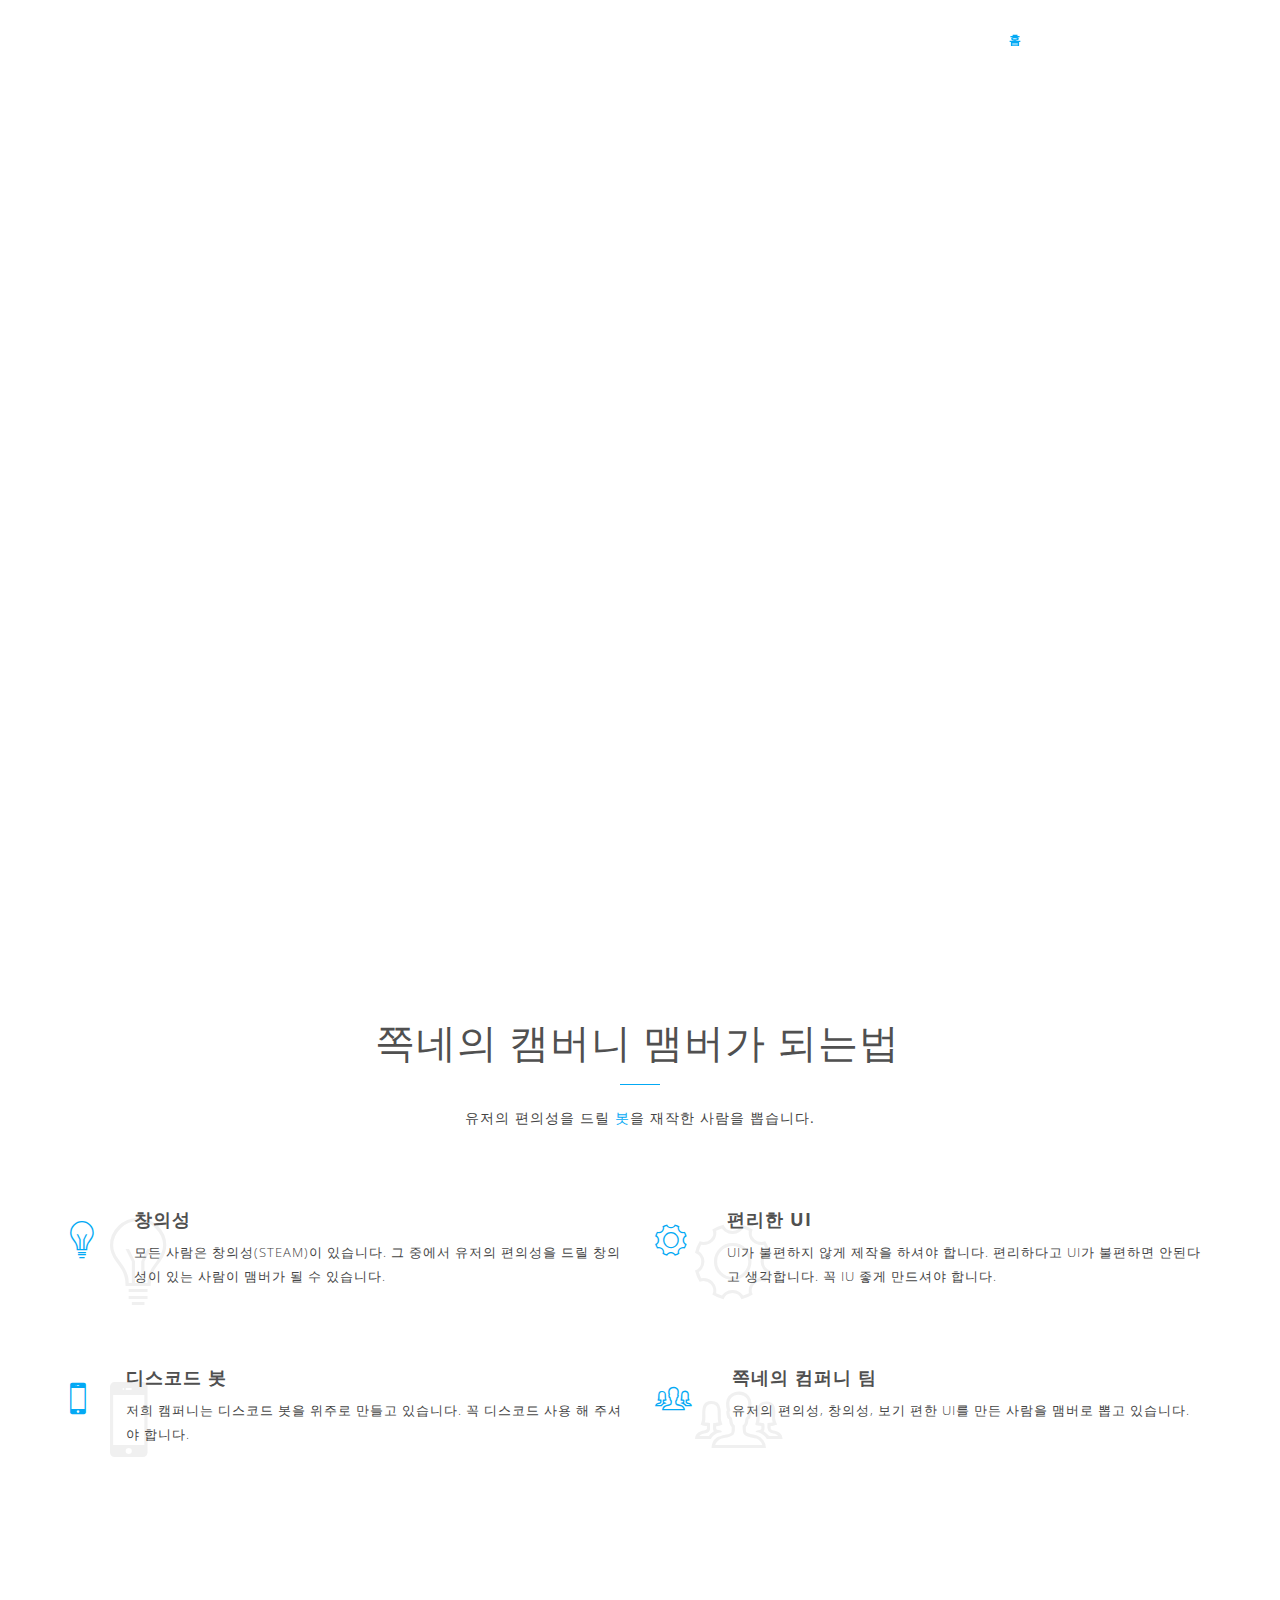
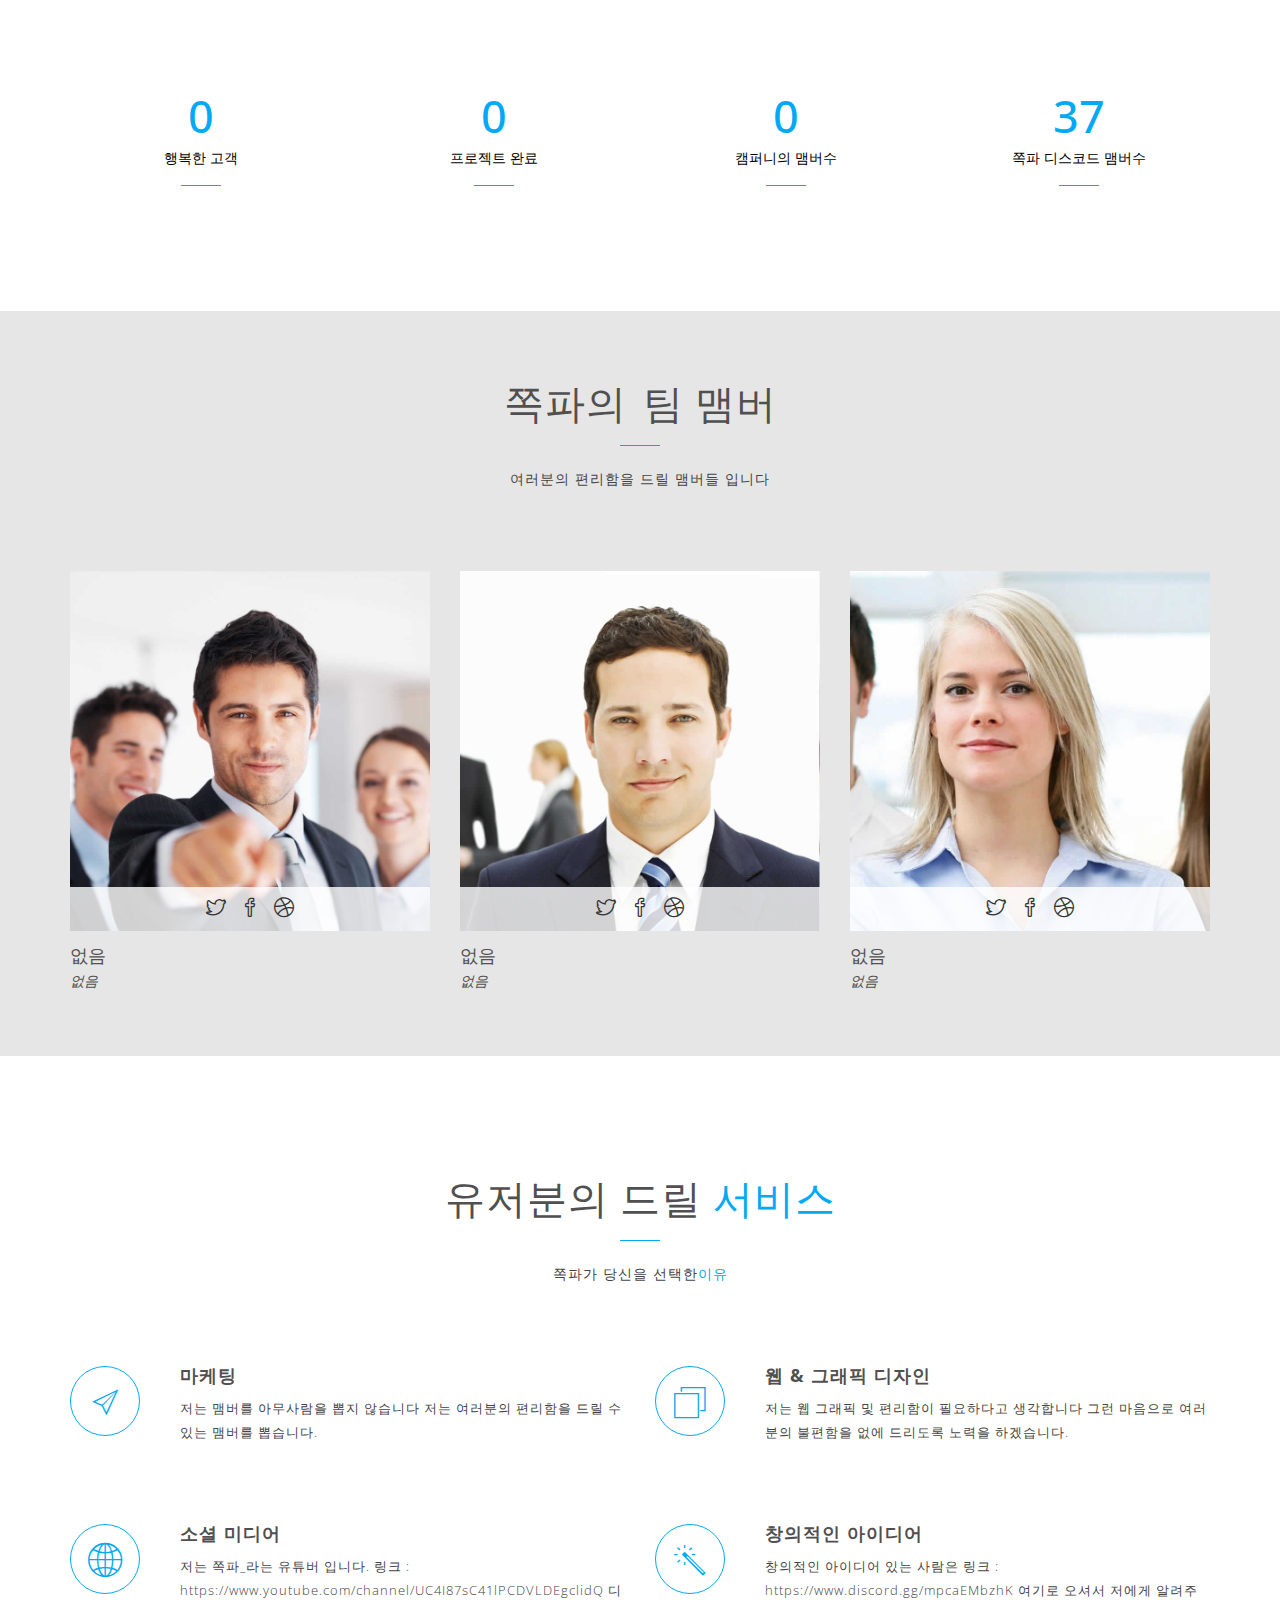
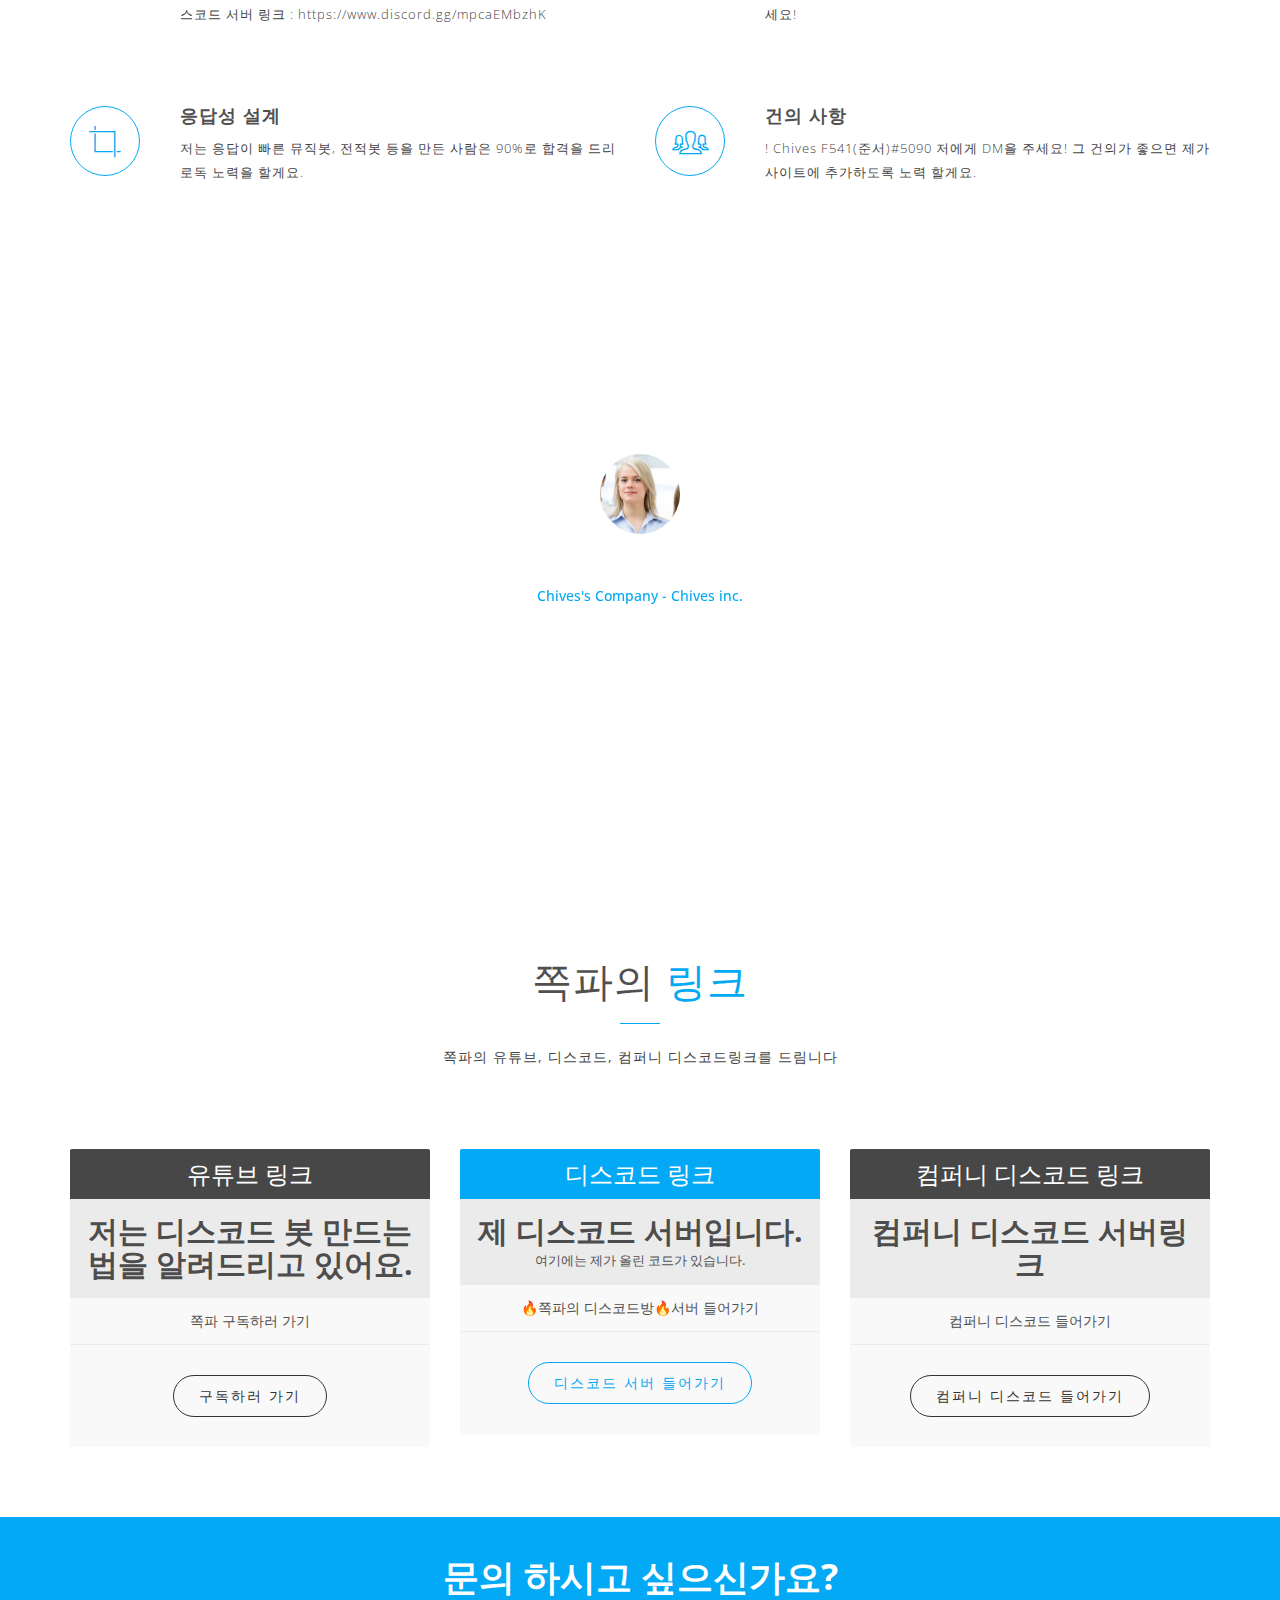
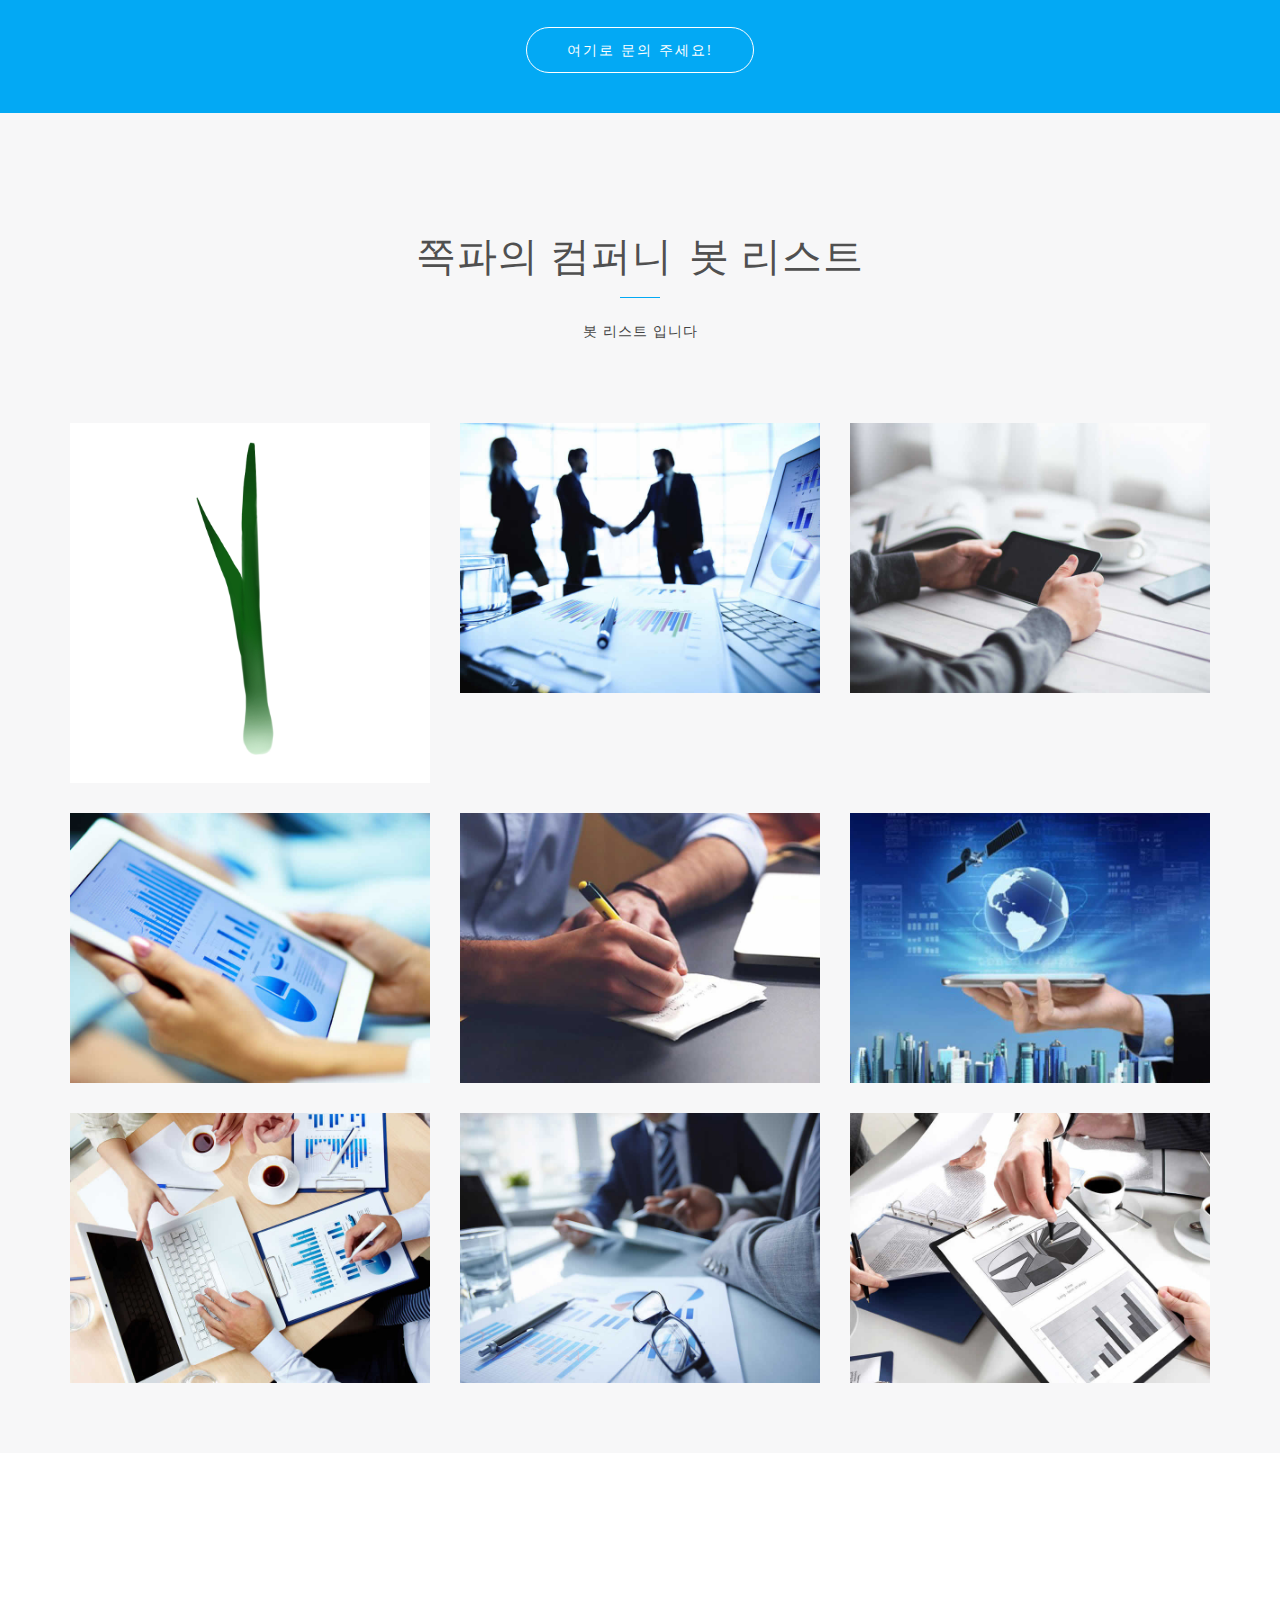
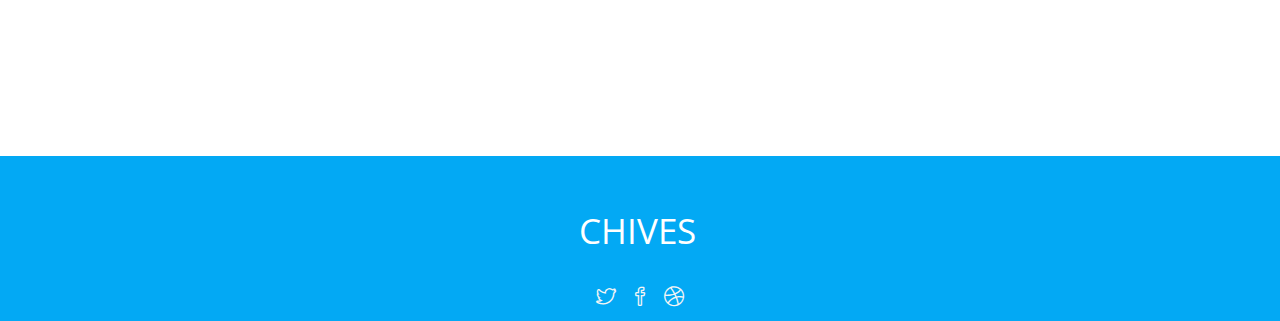
<file: index.html>
<!DOCTYPE html>
<html lang="ko-KR">
    <head>
        <meta charset="utf-8">
        <meta http-equiv="X-UA-Compatible" content="IE=edge">
        <meta name="viewport" content="width=device-width, initial-scale=1">
        <link rel="icon" href="images/icon.jpg" sizes="32x32">
        <title>쪽파의 컴퍼니 | Chives's Company</title>
        <link href="bootstrap/css/bootstrap.min.css" rel="stylesheet">
        <link href="css/style.css" rel="stylesheet" type="text/css">
        <link href="css/flexslider.css" rel="stylesheet" type="text/css">
        <link href="icons/css/ionicons.min.css" rel="stylesheet" type="text/css">
        <link href="icons/css/simple-line-icons.css" rel="stylesheet" type="text/css">
        <link href="rs-plugin/css/settings.css" rel="stylesheet">
        <link href="css/prettyPhoto.css" rel="stylesheet" type="text/css" />
    </head>
    <body data-spy="scroll" data-target=".navbar" data-offset="80">


        <!-- Static navbar -->
        <nav class="navbar navbar-default navbar-fixed-top before-color">
            <div class="container">
                <div class="navbar-header">
                    <button type="button" class="navbar-toggle collapsed" data-toggle="collapse" data-target="#navbar" aria-controls="navbar">
                        <span class="sr-only">Toggle navigation</span>
                        <span class="icon-bar"></span>
                        <span class="icon-bar"></span>
                        <span class="icon-bar"></span>
                    </button>
                    <a class="navbar-brand alo" href="index.html">쪽파의 컴퍼니</a>
                </div>
                <div id="navbar" class="navbar-collapse collapse">
                    <ul class="nav navbar-nav navbar-right scroll-to">
                        <li class="active"><a href="#home">홈</a></li>
                        <li><a href="#about">정보</a></li>
                        <li><a href="#services">서비스</a></li>
                        <li><a href="#work">봇</a></li>                    
                        <li class="dropdown">
                            <a href="#" class="dropdown-toggle" data-toggle="dropdown" role="button">☰<span class="caret"></span></a>
                            <ul class="dropdown-menu" role="menu">
                                <li><a href="typography.html">라이센스</a></li>
                                <li><a href="#contact">연락하기</a></li>
                            </ul>
                        </li>
                    </ul>
                </div>
            </div>
        </nav>
        <div class="fullwidthbanner" id="home">
            <div class="tp-banner">
                <ul>
                    <li data-transition="fade" data-slotamount="7" data-masterspeed="1500">
                        <img src="images/bg-1.jpg" alt="desk" data-bgfit="cover" data-bgposition="left top" data-bgrepeat="no-repeat">
                        <div class="tp-caption slider-title" data-x="center" data-y="center"  data-voffset="-30" data-speed="500" data-start="1200" data-easing="Power4.easeInOut">
                            <span>쪽파의 컴퍼니</span> 의 오신걸 환영합니다.
                        </div>
                        <div class="tp-caption slider-caption" data-x="center" data-y="center" data-voffset="40" data-speed="500" data-start="1800" data-easing="Power4.easeInOut" data-captionhidden="on">
                            여려분의 편리함을 더해 드리겠습니다.
                        </div>
                        <div class="tp-caption slider-button scroll-to" data-x="center" data-y="center" data-voffset="120" data-speed="500" data-start="2400" data-easing="Power4.easeInOut" data-captionhidden="on">
                            <a class="btn btn-white" href="#about">더보기</a>
                        </div>
                    </li>
                    <li data-transition="fade" data-slotamount="7" data-masterspeed="1500">
                        <img src="images/bg-3.jpg" alt="desk" data-bgfit="cover" data-bgposition="left top" data-bgrepeat="no-repeat">
                        <div class="tp-caption slider-title" data-x="center" data-y="center"  data-voffset="-30" data-speed="500" data-start="1200" data-easing="Power4.easeInOut">
                            유저의 <span>편리함</span>
                        </div>
                        <div class="tp-caption slider-caption" data-x="center" data-y="center" data-voffset="40" data-speed="500" data-start="1800" data-easing="Power4.easeInOut" data-captionhidden="on">
                            저는 여러분의 편리함을 더해 드릴려고 언제나 노력중 입니다.
                        </div>
                        <div class="tp-caption slider-button scroll-to" data-x="center" data-y="center" data-voffset="120" data-speed="500" data-start="2400" data-easing="Power4.easeInOut" data-captionhidden="on">
                            <a class="btn btn-white" href="#about">더보기</a>
                        </div>
                    </li>
                </ul>
            </div>
        </div>
        <section id="about" class="section-padding">
            <div class="container">
                <div class="row">
                    <div class="col-sm-8 col-sm-offset-2 text-center">
                        <div class="section-title">
                            <h1>쪽네의 캠버니 <span class="alo">맴버가 되는법</span></h1> 
                            <span class="border-line"></span>
                            <p class="lead subtitle-caption">
                                유저의 편의성을 드릴 <span class="colored-text">봇</span>을 재작한 사람을 뽑습니다.
                            </p>
                        </div>
                    </div>
                </div>
                <div class="row">
                    <div class="col-sm-6 margin-bottom30">
                        <div class="feature-icon-wrap clearfix">
                            <div class="left-side-icon">
                                <i class="ion-ios-lightbulb-outline front-icon"></i>
                                <i class="ion-ios-lightbulb-outline back-icon"></i>
                            </div>
                            <div class="features-text-right">
                                <h3>창의성</h3>                         
                                <p>
                                    모든 사람은 창의성(STEAM)이 있습니다. 그 중에서 유저의 편의성을 드릴 창의성이 있는 사람이 맴버가 될 수 있습니다.
                                </p>
                            </div>
                        </div>
                    </div>
                    <div class="col-sm-6 margin-bottom30">
                        <div class="feature-icon-wrap clearfix">
                            <div class="left-side-icon">
                                <i class="ion-ios-gear-outline front-icon"></i>
                                <i class="ion-ios-gear-outline back-icon"></i>
                            </div>
                            <div class="features-text-right">
                                <h3>편리한 UI</h3>                         
                                <p>
                                    UI가 불편하지 않게 제작을 하셔야 합니다. 편리하다고 UI가 불편하면 안된다고 생각합니다. 꼭 IU 좋게 만드셔야 합니다.
                                </p>
                            </div>
                        </div>
                    </div>
                </div>
                <div class="row">
                    <div class="col-sm-6 margin-bottom30">
                        <div class="feature-icon-wrap clearfix">
                            <div class="left-side-icon">
                                <i class="ion-iphone front-icon"></i>
                                <i class="ion-iphone back-icon"></i>
                            </div>
                            <div class="features-text-right">
                                <h3>디스코드 봇</h3>                         
                                <p>
                                    저희 캠퍼니는 디스코드 봇을 위주로 만들고 있습니다. 꼭 디스코드 사용 해 주셔야 합니다.
                                </p>
                            </div>
                        </div>
                    </div>
                    <div class="col-sm-6 margin-bottom30">
                        <div class="feature-icon-wrap clearfix">
                            <div class="left-side-icon">
                                <i class="ion-ios-people-outline front-icon"></i>
                                <i class="ion-ios-people-outline back-icon"></i>
                            </div>
                            <div class="features-text-right">
                                <h3>쪽네의 컴퍼니 팀</h3>                         
                                <p>
                                    유저의 편의성, 창의성, 보기 편한 UI를 만든 사람을 맴버로 뽑고 있습니다.
                                </p>
                            </div>
                        </div>
                    </div>
                </div>
            </div>     
        </section>
        <div class="funfacts parallax-1">
            <div class="container">
                <div class="row">
                    <div class="col-sm-3 margin-bottom30 text-center">
                        <div class="fact-box">
                            <h2>0</h2>                          
                            <h5>행복한 고객</h5>
                            <span class="border-line"></span>
                        </div>
                    </div>
                    <div class="col-sm-3 margin-bottom30 text-center">
                        <div class="fact-box">
                            <h2>0</h2>                          
                            <h5>프로젝트 완료</h5>
                            <span class="border-line"></span>
                        </div>
                    </div>
                    <div class="col-sm-3 margin-bottom30 text-center">
                        <div class="fact-box">
                            <h2>0</h2>                          
                            <h5>캠퍼니의 맴버수</h5>
                            <span class="border-line"></span>
                        </div>
                    </div>
                    <div class="col-sm-3 margin-bottom30 text-center">
                        <div class="fact-box">
                            <h2>37</h2>                          
                            <h5>쪽파 디스코드 맴버수</h5>
                            <span class="border-line"></span>
                        </div>
                    </div>
                </div>
            </div>
        </div>
        <div class="team">
            <div class="container">
                <div class="row">
                    <div class="col-sm-8 col-sm-offset-2">
                        <div class="section-title text-center">
                            <h1> <span class="alo">쪽파의</span> 팀 맴버</h1> 
                            <span class="border-line"></span>
                            <p class="lead subtitle-caption">
                                여러분의 편리함을 드릴 맴버들 입니다
                            </p>
                        </div>
                    </div>
                </div>
                <div class="row">

                    <div class="col-sm-4 margin-bottom30">
                        <div class="team-box">
                            <img src="images/team-1.jpg" class="img-responsive" alt="">

                            <ul class="social list-inline">
                                <li><a href="#"><i class="icon icon-social-twitter"></i></a></li>
                                <li><a href="#"><i class="icon icon-social-facebook"></i></a></li>
                                <li><a href="#"><i class="icon icon-social-dribbble"></i></a></li>
                            </ul>
                        </div>
                        <div class="team-desc">
                            <h4>없음</h4>
                            <em>없음</em>
                        </div>
                    </div>
                    <div class="col-sm-4 margin-bottom30">
                        <div class="team-box">
                            <img src="images/team-2.jpg" class="img-responsive" alt="">                       
                            <ul class="social list-inline">
                                <li><a href="#"><i class="icon icon-social-twitter"></i></a></li>
                                <li><a href="#"><i class="icon icon-social-facebook"></i></a></li>
                                <li><a href="#"><i class="icon icon-social-dribbble"></i></a></li>
                            </ul>
                        </div>
                        <div class="team-desc">
                            <h4>없음</h4>
                            <em>없음</em>
                        </div>
                    </div>
                    <div class="col-sm-4 margin-bottom30">
                        <div class="team-box">
                            <img src="images/team-3.jpg" class="img-responsive" alt="">                     
                            <ul class="social list-inline">
                                <li><a href="#"><i class="icon icon-social-twitter"></i></a></li>
                                <li><a href="#"><i class="icon icon-social-facebook"></i></a></li>
                                <li><a href="#"><i class="icon icon-social-dribbble"></i></a></li>
                            </ul>
                        </div>
                        <div class="team-desc">
                            <h4>없음</h4>
                            <em>없음</em>
                        </div>
                    </div>
                </div>
            </div>
        </div>
        <section id="services" class="section-padding">
            <div class="container">
                <div class="row">
                    <div class="col-sm-8 col-sm-offset-2 text-center">
                        <div class="section-title">
                            <h1>유저분의 드릴 <span class="colored-text">서비스</span></h1> 
                            <span class="border-line"></span>
                            <p class="lead subtitle-caption">
                                쪽파가 당신을 선택한<span class="colored-text">이유</span>
                            </p>
                        </div>
                    </div>
                </div>
                <div class="row">
                    <div class="col-sm-6 margin-bottom30">
                        <div class="feature-icon-wrap services-icons clearfix">
                            <div class="left-side-icon">
                                <i class="ion-ios-paperplane-outline front-icon"></i>
                            </div>
                            <div class="features-text-right">
                                <h3>마케팅</h3>                         
                                <p>
                                    저는 맴버를 아무사람을 뽑지 않습니다 저는 여러분의 편리함을 드릴 수 있는 맴버를 뽑습니다.
                                </p>
                            </div>
                        </div>
                    </div>
                    <div class="col-sm-6 margin-bottom30">
                        <div class="feature-icon-wrap services-icons clearfix">
                            <div class="left-side-icon">
                                <i class="ion-ios-browsers-outline front-icon"></i>
                            </div>
                            <div class="features-text-right">
                                <h3>웹 & 그래픽 디자인</h3>                         
                                <p>
                                    저는 웹 그래픽 및 편리함이 필요하다고 생각합니다 그런 마음으로 여러분의 불편함을 없에 드리도록 노력을 하겠습니다.
                                </p>
                            </div>
                        </div>
                    </div>
                </div>
                <div class="row">
                    <div class="col-sm-6 margin-bottom30">
                        <div class="feature-icon-wrap services-icons clearfix">
                            <div class="left-side-icon">
                                <i class="ion-ios-world-outline front-icon"></i>
                            </div>
                            <div class="features-text-right">
                                <h3>소셜 미디어</h3>                         
                                <p>
                                    저는 쪽파_라는 유튜버 입니다.
                                    링크 :
                                    https://www.youtube.com/channel/UC4I87sC41lPCDVLDEgclidQ
                                    디스코드 서버
                                    링크 :
                                    https://www.discord.gg/mpcaEMbzhK
                                </p>
                            </div>
                        </div>
                    </div>
                    <div class="col-sm-6 margin-bottom30">
                        <div class="feature-icon-wrap services-icons clearfix">
                            <div class="left-side-icon">
                                <i class="ion-ios-color-wand-outline front-icon"></i>
                            </div>
                            <div class="features-text-right">
                                <h3>창의적인 아이디어</h3>                         
                                <p>
                                    창의적인 아이디어 있는 사람은
                                    링크 : https://www.discord.gg/mpcaEMbzhK 여기로 오셔서 저에게 알려주세요!
                                </p>
                            </div>
                        </div>
                    </div>
                </div>
                <div class="row">
                    <div class="col-sm-6 margin-bottom30">
                        <div class="feature-icon-wrap services-icons clearfix">
                            <div class="left-side-icon">
                                <i class="ion-ios-crop front-icon"></i>
                            </div>
                            <div class="features-text-right">
                                <h3>응답성 설계</h3>                         
                                <p>
                                    저는 응답이 빠른 뮤직봇, 전적봇 등을 만든 사람은 90%로 합격을 드리로독 노력을 할게요.
                                </p>
                            </div>
                        </div>
                    </div>
                    <div class="col-sm-6 margin-bottom30">
                        <div class="feature-icon-wrap services-icons clearfix">
                            <div class="left-side-icon">
                                <i class="ion-ios-people-outline front-icon"></i>
                            </div>
                            <div class="features-text-right">
                                <h3>건의 사항</h3>                         
                                <p>
                                    ! Chives F541(준서)#5090 저에게 DM을 주세요! 그 건의가 좋으면 제가 사이트에 추가하도록 노력 할게요.
                                </p>
                            </div>
                        </div>
                    </div>
                </div>
            </div>
        </section>
        <div class="testimonials parallax-2">
            <div class="container">
                <div class="row">
                    <div class="col-sm-8 col-sm-offset-2 text-center">
                        <div class="flexslider testislider">
                            <ul class="slides">
                                <li>
                                    <div class="slide-items">
                                        <img src="images/team-1.jpg" alt="">
                                        <p>
                                            없음
                                        </p>
                                        <h5>Chives's Company - Chives inc.</h5>
                                    </div>
                                </li>
                                <li>
                                    <div class="slide-items">
                                        <img src="images/team-2.jpg" alt="">
                                        <p>
                                            없음
                                        </p>
                                        <h5>Chives's Company - Chives inc.</h5>
                                    </div>
                                </li>
                                <li>
                                    <div class="slide-items">
                                        <img src="images/team-3.jpg" alt="">
                                        <p>
                                            없음
                                        </p>
                                        <h5>Chives's Company  - Chives inc.</h5>
                                    </div>
                                </li>
                            </ul>
                        </div>
                    </div>
                </div>
            </div>
        </div>
        <div class="price-tables section-padding">
            <div class="container">
                  <div class="row">
                    <div class="col-sm-8 col-sm-offset-2 text-center">
                        <div class="section-title">
                            <h1>쪽파의 <span class="colored-text">링크</span></h1> 
                            <span class="border-line"></span>
                            <p class="lead subtitle-caption">
                                 쪽파의 유튜브, 디스코드, 컴퍼니 디스코드링크를 드림니다
                            </p>
                        </div>
                    </div>
                </div>
                <div class="row">
                    <div class="col-sm-4 margin-bottom30">
                        <div class="price-box text-center">
                            <div class="header ">
                                <h3>유튜브 링크</h3><div class="price">
                                    <h2>저는 디스코드 봇 만드는 법을 알려드리고 있어요.</h2>
                                </div>
                            </div>
                            <ul class="list-unstyled">
                                <li>쪽파 구독하러 가기</li>
                            </ul>
                            <div class="price-footer">
                                <h4><a href="https://www.youtube.com/channel/UC4I87sC41lPCDVLDEgclidQ" class="btn btn-border-black">구독하러 가기</a></h4>
                            </div>
                        </div>
                    </div>
                     <div class="col-sm-4 margin-bottom30">
                        <div class="price-box text-center">
                            <div class="header active">
                                <h3>디스코드 링크</h3>
                                <div class="price">
                                    <h2>제 디스코드 서버입니다.</h2>
                                    <span>여기에는 제가 올린 코드가 있습니다.</span>
                                </div>
                            </div>
                            <ul class="list-unstyled">
                                <li>🔥쪽파의 디스코드방🔥서버 들어가기</li>
                            </ul>
                            <div class="price-footer">
                                <h4><a href="https://www.discord.gg/mpcaEMbzhK" class="btn btn-border-theme">디스코드 서버 들어가기</a></h4>
                            </div>
                        </div>
                    </div>
                     <div class="col-sm-4 margin-bottom30">
                        <div class="price-box text-center">
                            <div class="header">
                                <h3>컴퍼니 디스코드 링크</h3>
                                <div class="price">
                                    <h2>컴퍼니 디스코드 서버링크</h2>
                                </div>
                            </div>
                            <ul class="list-unstyled">
                                <li>컴퍼니 디스코드 들어가기</li>
                            </ul>
                            <div class="price-footer">
                                <h4><a href="https://discord.gg/j94MfQ7xEu" class="btn btn-border-black">컴퍼니 디스코드 들어가기</a></h4>
                            </div>
                        </div>
                    </div>
                </div>
            </div>
        </div>
        <div class="cta cta-bg">
            <div class="container text-center scroll-to">
                <h1>문의 하시고 싶으신가요?</h1>
                <a href="#contact" class="btn btn-white btn-radius btn-lg">여기로 문의 주세요!</a>
            </div>
        </div>
        <section id="work" class="section-padding">
            <div class="container">
                <div class="row">
                    <div class="col-sm-8 col-sm-offset-2">
                        <div class="section-title text-center">
                            <h1> <span class="alo">쪽파의 컴퍼니</span> 봇 리스트</h1> 
                            <span class="border-line"></span>
                            <p class="lead subtitle-caption">
                                봇 리스트 입니다
                            </p>
                        </div>
                    </div>
                </div>
                <div class="row">
                    <div class="col-sm-4">
                        <div class="entry-thumb portfolio-thumb">
                            <div class="imgoverlay text-light">
                                <a href="https://discord.com/api/oauth2/authorize?client_id=745150149495619637&permissions=8&scope=bot" class="load-content prettyPhoto" data-gal="prettyPhoto[name_gallery]"><!---images/work-1.jpg--->
                                    <img src="images/work-1.jpg" class="img-responsive" alt="">
                                    <div class="overlay"><span class="overlaycolor"></span><div class="overlayinfo" style="margin-top: -11px;"><h6>쪽네_</h6></div></div>
                                </a>
                            </div>
                        </div>
                    </div>
                    <div class="col-sm-4">
                        <div class="entry-thumb portfolio-thumb">
                            <div class="imgoverlay text-light">
                                <a href="#" class="load-content prettyPhoto" data-gal="prettyPhoto[name_gallery]">
                                    <img src="images/work-2.jpg" class="img-responsive" alt="">
                                    <div class="overlay"><span class="overlaycolor"></span><div class="overlayinfo" style="margin-top: -11px;"><h6>맴버 구하는 중...</h6></div></div>
                                </a>
                            </div>
                        </div>
                    </div>
                    <div class="col-sm-4">
                        <div class="entry-thumb portfolio-thumb">
                            <div class="imgoverlay text-light">
                                <a href="#" class="load-content prettyPhoto" data-gal="prettyPhoto[name_gallery]">
                                    <img src="images/work-3.jpg" class="img-responsive" alt="">
                                    <div class="overlay"><span class="overlaycolor"></span><div class="overlayinfo" style="margin-top: -11px;"><h6>맴버 구하는 중...</h6></div></div>
                                </a>
                            </div>
                        </div>
                    </div>
                </div>
                <div class="row">
                    <div class="col-sm-4">
                        <div class="entry-thumb portfolio-thumb">
                            <div class="imgoverlay text-light">
                                <a href="#" class="load-content prettyPhoto" data-gal="prettyPhoto[name_gallery]">
                                    <img src="images/work-4.jpg" class="img-responsive" alt="">
                                    <div class="overlay"><span class="overlaycolor"></span><div class="overlayinfo" style="margin-top: -11px;"><h6>맴버 구하는 중...</h6></div></div>
                                </a>
                            </div>
                        </div>
                    </div>
                    <div class="col-sm-4">
                        <div class="entry-thumb portfolio-thumb">
                            <div class="imgoverlay text-light">
                                <a href="#" class="load-content prettyPhoto" data-gal="prettyPhoto[name_gallery]">
                                    <img src="images/work-5.jpg" class="img-responsive" alt="">
                                    <div class="overlay"><span class="overlaycolor"></span><div class="overlayinfo" style="margin-top: -11px;"><h6>맴버 구하는 중...</h6></div></div>
                                </a>
                            </div>
                        </div>
                    </div>
                    <div class="col-sm-4">
                        <div class="entry-thumb portfolio-thumb">
                            <div class="imgoverlay text-light">
                                <a href="#" class="load-content prettyPhoto" data-gal="prettyPhoto[name_gallery]">
                                    <img src="images/work-6.jpg" class="img-responsive" alt="">
                                    <div class="overlay"><span class="overlaycolor"></span><div class="overlayinfo" style="margin-top: -11px;"><h6>맴버 구하는 중...</h6></div></div>
                                </a>
                            </div>
                        </div>
                    </div>
                </div>
                <div class="row">
                    <div class="col-sm-4">
                        <div class="entry-thumb portfolio-thumb">
                            <div class="imgoverlay text-light">
                                <a href="#" class="load-content prettyPhoto" data-gal="prettyPhoto[name_gallery]">
                                    <img src="images/work-7.jpg" class="img-responsive" alt="">
                                    <div class="overlay"><span class="overlaycolor"></span><div class="overlayinfo" style="margin-top: -11px;"><h6>맴버 구하는 중...</h6></div></div>
                                </a>
                            </div>
                        </div>
                    </div>
                    <div class="col-sm-4">
                        <div class="entry-thumb portfolio-thumb">
                            <div class="imgoverlay text-light">
                                <a href="#" class="load-content prettyPhoto" data-gal="prettyPhoto[name_gallery]">
                                    <img src="images/work-8.jpg" class="img-responsive" alt="">
                                    <div class="overlay"><span class="overlaycolor"></span><div class="overlayinfo" style="margin-top: -11px;"><h6>맴버 구하는 중...</h6></div></div>
                                </a>
                            </div>
                        </div>
                    </div>
                    <div class="col-sm-4">
                        <div class="entry-thumb portfolio-thumb">
                            <div class="imgoverlay text-light">
                                <a href="#" class="load-content prettyPhoto" data-gal="prettyPhoto[name_gallery]">
                                    <img src="images/work-9.jpg" class="img-responsive" alt="">
                                    <div class="overlay"><span class="overlaycolor"></span><div class="overlayinfo" style="margin-top: -11px;"><h6>맴버 구하는 중...</h6></div></div>
                                </a>
                            </div>
                        </div>
                    </div>
                </div>
            </div>
        </section>
        <section id="contact" class="section-padding">
            <div class="container">
                <div class="row">
                    <div class="col-sm-8 col-sm-offset-2">
                        <div class="row contact-details">
                            <div class="col-sm-4 margin-bottom30 text-center">
                                <i class="ion-ios-location-outline"></i>
                                <h4>Korea, Ulsan</h4>
                            </div>
                            <div class="col-sm-4 margin-bottom30 text-center">
                                <i class="ion-ios-email-outline"></i>
                                <h4>joonseo541@gmail.com</h4>
                            </div>
                            <div class="col-sm-4 margin-bottom30 text-center">
                                <i class="ion-ios-telephone-outline"></i>
                                <h4>None</h4>
                            </div>
                        </div>
                    </div>
                </div>
                <div class="row">
                    <div class="col-sm-6 col-sm-offset-3">
                    </div>
                </div>
            </div>
        </section>
        <footer class="footer">
            <div class="container text-center">
                <span class="alo">Chives</span>
                <ul class="social list-inline">
                    <li><a href="#"><i class="icon icon-social-twitter"></i></a></li>
                    <li><a href="https://www.facebook.com/%EC%AA%BD%ED%8C%8C%EC%9D%98-%EC%BB%B4%ED%8D%BC%EB%8B%88-110334868010492"><i class="icon icon-social-facebook"></i></a></li>
                    <li><a href="https://discord.gg/j94MfQ7xEu"><i class="icon icon-social-dribbble"></i></a></li>
                </ul>
                <span class="copyright">&copy; Copyright 2021. Chives Created By <a href="https://discord.gg/j94MfQ7xEu">! Chives F541(준서)#5090</a></span>
            </div>
        </footer>
        <script src="js/jquery.min.js" type="text/javascript"></script>
        <script src="js/moderniz.min.js" type="text/javascript"></script>
        <script src="js/jquery.easing.1.3.js" type="text/javascript"></script>
        <script src="bootstrap/js/bootstrap.min.js" type="text/javascript"></script>
        <script type="text/javascript" src="js/jquery.flexslider-min.js"></script>
        <script type="text/javascript" src="js/parallax.min.js"></script>        
        <script type="text/javascript" src="js/jqBootstrapValidation.js"></script>
        <script src="rs-plugin/js/jquery.themepunch.tools.min.js" type="text/javascript"></script>
        <script src="rs-plugin/js/jquery.themepunch.revolution.min.js" type="text/javascript"></script>  
        <script src="js/template.js" type="text/javascript"></script>
    </body>
</html>
</file>
<file: css/style.css>
/* 
	Bonativo by TEMPLATE STOCK
	templatestock.co @templatestock
	Released for free under the Creative Commons Attribution 3.0 license (templated.co/license)
*/

@import url('https://fonts.googleapis.com/css?family=Open+Sans:400,700,600,400italic');

::selection{
    color: #CDDC39;
}

body{
    background: white;
    font-family: 'Open Sans', sans-serif;
    font-weight: 400;
    color: #505050;
    -webkit-font-smoothing: antialiased;
    -webkit-text-size-adjust: 100%;
    font-size: 14px;
}
/***basics****/
a,a:hover, a:focus, i{
    text-decoration: none;
    outline: 0;
    transition: all 0.3s ease-in-out;
    -webkit-transition: all 0.3s ease-in-out;
    -moz-transition: all 0.3s ease-in-out;
    -o-transition: all 0.3s ease-in-out;
    -ms-transition: all 0.3s ease-in-out;
}
p{
    font-weight: 300;
    font-size: 13px;
    letter-spacing: 1px;
    color:#444444;
    line-height: 24px;
}
.section-padding{
    padding-top: 100px;
    padding-bottom: 40px
}
.divided30{
    width:100%;
    height: 30px;
}
.padding-bottom30{
    padding-bottom: 30px;
}
.margin-bottom30{
    margin-bottom: 30px;
}
h1,h2,h3,h4,h5,h6{
    margin-top: 0px;
    font-family: 'Open Sans', sans-serif;
}
.colored-text{
    color: #03a9f4;
}

.alo{
  font-family: 'Open Sans', sans-serif;
  display: inline-block;
  text-transform: uppercase;
  margin-right: 5px;
}
.section-title{
    position: relative;
    padding-top: 20px;
    padding-bottom: 20px;
    margin-bottom: 60px;
}
.section-title h1{
    text-transform: uppercase;
    font-weight: 300;
    margin: 0px;
    font-size: 40px;
    margin-bottom: 0px;
    letter-spacing: 1px;
}
.border-line{
    width:40px;
    height: 1px;
    margin-top: 20px;
    display: block;
    text-align: center;
    background-color:  #03a9f4;
    margin-left: auto;
    margin-right: auto;
}
.subtitle-caption{
    font-weight: 400;
    margin-top: 20px;
    font-size: 14px;
    margin-bottom: 0;
    line-height: 25px;
    text-transform: capitalize;
}
.center-title{
    margin-bottom: 40px;
    text-align: center;
    text-transform: capitalize;
    font-weight: 300;
    letter-spacing: 2px;
}
.no-padding{
    padding: 0px;
}
/****navbar css****/
@media(min-width:768px){
    nav.before-color{
        background-color: rgba(255,255,255,0);
        padding: 15px 0;
    }
    nav.after-color{
        background-color: rgba(255,255,255,.95);
        padding: 0px 0;
        box-shadow: 0px 1px 5px rgba(0,0,0,0.302);
        -webkit-box-shadow: 0px 1px 5px rgba(0,0,0,0.302);
    }
    nav.before-color.navbar-default .navbar-brand{
    color:#fff;
    font-size: 35px;
    font-weight: 400;
}
    nav.after-color.navbar-default .navbar-brand{
    color:#000;
    font-size: 35px;
    font-weight: 400;
}
    nav.before-color .navbar-nav>li>a{
        color:#fff;
    }
    
    nav.after-color .navbar-nav>li>a{
        color:#333;
    }
    .nav>li>a {
        position: relative;
        display: block;
        padding: 15px 11px;

    }
    nav.before-color .nav>li{
        border-left: 1px solid transparent;    
    }
    nav.after-color .nav>li{
        border-left: 1px solid rgba(0,0,0,0.1);    
    }
}
.navbar-default {
    background-color: rgba(255,255,255,.95);
    border:0px;
    margin: 0px;
    width:100%;
    left: 0;
    right: 0;
    padding: 5px 0;
    z-index: 9999;
    transition: all 0.3s ease-in-out;
    -webkit-transition: all 0.3s ease-in-out;
    -moz-transition: all 0.3s ease-in-out;
    -o-transition: all 0.3s ease-in-out;
    -ms-transition: all 0.3s ease-in-out;
}
.navbar-default .navbar-nav>li>a {
    color: #333;
    font-weight: 700;
    font-size: 12px;
    text-transform: uppercase;
    font-family: 'Open Sans', sans-serif;
    letter-spacing: 1px;
}
.navbar-default .navbar-nav>li>a:hover{
        color: #03a9f4;
    }
.navbar-default .navbar-nav>.active>a, .navbar-default .navbar-nav>.active>a:focus, .navbar-default .navbar-nav>.active>a:hover {
    color:  #03a9f4;
    background-color: transparent;
}
.navbar-default .navbar-nav>.open>a, .navbar-default .navbar-nav>.open>a:focus, .navbar-default .navbar-nav>.open>a:hover {
  color:  #03a9f4;
  background-color: transparent;
}

.navbar-default .navbar-brand{
    color:#000;
    font-size: 35px;
    font-weight: 400;
}
.navbar-default .navbar-nav>li:hover .dropdown-menu{
    display: block;
}
/*********

BUTTONS

*********/


.btn{
    text-transform: uppercase;
    font-weight: 400;
    font-size: 14px;
    letter-spacing: 2px;
    border-radius: 25px;
    font-family: 'Open Sans', sans-serif;
    -webkit-transition: all .3s ease;
    -moz-transition: all .3s ease;
    transition: all .3s ease;
}
.btn:focus{
    outline: 0;
}
.btn-white{
    color:#fff;
    padding: 0px;
    border: 1px solid #fff;
    padding: 10px 20px;
    background-color: transparent;
}
.btn-white:hover{
    color: #03a9f4;
    border-color: #fff;
    background-color: #fff;
}
.btn-border-black{
    border: 1px solid #333;
    color:#333;
    padding: 10px 25px;
    background-color: transparent;
}
.btn-border-black:hover{
    color:#fff;
    border-color:#333;
    background-color:#333;
}
.btn-border-theme{
    border: 1px solid  #03a9f4;
    color: #03a9f4;
    padding: 10px 25px;
    background-color: transparent;
}
.btn-border-theme:hover{
    color:#fff;
    border-color: #03a9f4;
    background-color:  #03a9f4;
}
.btn-radius{
    padding: 13px 40px;
    border-radius: 30px;
    -webkit-border-radius: 30px;
}
/***********

SLIDER REVOLUTION CSS

**************/

.slider-title{
    color:#fff;
    font-weight: 100;
    text-transform: uppercase;
    font-size:70px;
    letter-spacing:2px;
    font-family: 'Open Sans', sans-serif;
}
.slider-title span{
    font-weight: 700;
}
.slider-caption{
    color:#f8f8f8;
    font-size: 16px;
    font-weight: 300;
    font-family: 'Open Sans', sans-serif;
}
.slider-button a.btn-white{
    color:#000;
    background-color: #fff;
}
.slider-button a.btn-white:hover{
    color:#fff;
    background-color: transparent;
}
/********

services icons css

********/
.feature-icon-wrap {
    position: relative;
    padding-bottom: 40px;
    margin: 0px;
}
.feature-icon-wrap .left-side-icon{
    float: left;

}
.feature-icon-wrap .left-side-icon .front-icon{
    font-size:3em;
    color: #03a9f4;
}
.back-icon {
    z-index: -1;
    color: #F0F0F0;
    position: absolute;
    padding-left: 40px;
    left: 0;
    top: 0;
    width: 100px;
    height: 100px;
    line-height: 100px;
    font-size: 100px;
}
.feature-icon-wrap .features-text-right{
    padding-left: 40px;
    overflow: hidden;
}
.features-text-right h3{
    text-transform: uppercase;
    font-weight: 700;
    font-size: 18px;
    letter-spacing: 1px;
}
.services-icons .left-side-icon i{
    width:70px;
    height: 70px;
    line-height: 70px;
    display: inline-block;
    text-align: center;
    border-radius: 50%;
    -webkit-border-radius: 50%;
    border: 1px solid  #03a9f4;
}
/************

TEAM CSS

*************/
.team{
    padding-top: 50px;
    padding-bottom:20px;
    background-color: #e6e6e6;
}

.team-box{
    text-align: center;
    padding: 0px;
    background-color: #f5f5f5;
    border-radius: 4px;
    -webkit-border-radius: 4px;
    position: relative;
}
.team-box img{
    width:100%;
}
.team-desc h4{
    margin-bottom: 0px;
    text-transform: uppercase;
    font-weight: 400;
    margin-top: 15px;

}
.team-desc em{
    display: block;
    margin-bottom: 15px;
    margin-top: 5px;
}
.team-box .social{
    position: absolute;
    left: 0;
    bottom: 0;
    width:100%;
    padding: 10px 5px;
    background-color: rgba(255,255,255,0.8);
    margin: 0;
}
.social li a{
    font-size: 20px;

    text-align: center;
    display: block;
    color:#fff;
}
.social li a i{
    display: block;
    color:#333;
}
.social li a:hover i{
    color: #03a9f4

}


/******fun facts*****/
.funfacts{
    background: url(../images/bg-2.jpg);
    background-position: 50% 0;
    background-size: cover;
    background-repeat: no-repeat;
    background-attachment: fixed;
    width: 100%;
    height: auto;
    overflow-x: hidden;
    overflow-y: hidden;
    vertical-align: middle;
    z-index: 1;
    display: block;
    position: relative;
    padding-top: 100px;
    padding-bottom: 70px;
}
.fact-box{
    padding: 25px 30px;
    background-color: rgba(255,255,255,0.8);
}
.fact-box h2{
    color: #03a9f4;
    font-size: 45px;
}
.fact-box h5{
    color:#000;
    font-weight: 300;
}
.testimonials{
    background: url(../images/bg-3.jpg);
    background-position: 50% 0;
    background-size: cover;
    background-repeat: no-repeat;
    background-attachment: fixed;
    width: 100%;
    height: auto;
    overflow-x: hidden;
    overflow-y: hidden;
    vertical-align: middle;
    z-index: 1;
    display: block;
    position: relative;
    padding-top: 100px;
    padding-bottom: 100px;
}
.testimonials .testislider .slide-items img{
    width:80px ;
    height: auto;
    display: block;
    margin-left: auto;
    margin-right: auto;
    border-radius: 50%;
    -webkit-border-radius: 50%;
    margin-bottom: 20px;
}
.testimonials .flex-direction-nav a:before {
    font-family: "Ionicons";
    font-size: 40px;
    display: inline-block;
    content: '\f3d5';
}
.testimonials .flex-direction-nav a.flex-next:before {
    content: '\f3d6';
}
.testimonials .flexslider{
    margin:0px;
}
.testimonials .flex-direction-nav a {
    text-decoration: none;
    display: block;
    width: 40px;
    height: 40px;
    line-height: 40px;
    margin: -20px 0 0;
    position: absolute;
    top: 50%;
    z-index: 10;
    overflow: hidden;
    opacity: 0;
    cursor: pointer;
    color: rgba(255,255,255,1);
    text-shadow: none;
    -webkit-transition: all .3s ease;
    -moz-transition: all .3s ease;
    transition: all .3s ease;
    text-align: center;
}
.slide-items{
    padding: 50px 40px;

}
.slide-items p{
    color:#fff;
}
.slide-items h5{
    margin-bottom: 0px;
    color: #03a9f4;
}
.testimonials .flexslider{
    background: rgba(0,0,0,0);
    border: 0px;
    box-shadow: none;
    -webkit-box-shadow: none;
}


/****work****/

#work{
    background-color: #f7f7f8;
}
.portfolio-thumb {
    margin-bottom: 30px;
}
.imgoverlay {
    position: relative;
    overflow: hidden;
    display: block;
    max-width: 100%
}

.imgoverlay img {
    -webkit-transition: all .4s ease;
    -moz-transition: all .4s ease;
    -o-transition: all .4s ease;
    -ms-transition: all .4s ease;
    transition: all .4s ease
}

.imgoverlay:hover img {
    transform: scale(1.07);
    -ms-transform: scale(1.07);
    -webkit-transform: scale(1.07)
}

.imgoverlay .overlay {
    width: 100%;
    height: 100%;
    position: absolute;
    top: 0;
    left: 0;
    z-index: 0;
    opacity: 0;
    filter: alpha(opacity=0);
    -ms-filter: "alpha(Opacity=0)";
    -webkit-transition: opacity .3s ease;
    -moz-transition: opacity .3s ease;
    -o-transition: opacity .3s ease;
    -ms-transition: opacity .3s ease;
    transition: opacity .3s ease
}

.imgoverlay:hover .overlay {
    opacity: 1;
    filter: alpha(opacity=100);
    -ms-filter: "alpha(Opacity=100)"
}

.imgoverlay .overlaycolor {
    width: 100%;
    height: 100%;
    background: #000;
    position: absolute;
    top: 0;
    left: 0;
    z-index: 0;
    opacity: .8;
    filter: alpha(opacity=80);
    -ms-filter: "alpha(Opacity=80)"
}

.imgoverlay .overlayinfo {
    width: 100%;
    text-align: center;
    display: block;
    position: absolute;
    top: 45%;
    left: 0;
    -webkit-transition: top .3s ease;
    -moz-transition: top .3s ease;
    -o-transition: top .3s ease;
    -ms-transition: top .3s ease;
    transition: top .3s ease;
}

.imgoverlay:hover .overlayinfo {
    top: 50%
}

.portfolio-thumb a{
    color:#fff;
    text-decoration: none;
}
.portfolio-thumb .work-description {
    text-align: center;
    padding: 20px 0;
}
.portfolio-thumb .work-description a{
    color:#333;
    text-transform: uppercase;
    font-size: 15px;
}
.overlayinfo h6 {
    font-size: 13px;
    text-transform: uppercase;
    letter-spacing: .1em
}


/*****news****/
.news-wrapper{
    padding: 0px;
}
.news-wrapper .news-inner{
    display: block;
    padding: 70px 20px;
    position: relative;
}
.news-wrapper .row{
    margin: 0px;
}
.news-inner .date{
    color: #03a9f4;
    font-weight: 400;
    font-style: italic;
}
.news-inner .title{
    color:#777;
       -webkit-transition: all .3s ease;
    -moz-transition: all .3s ease;
    -o-transition: all .3s ease;
    -ms-transition: all .3s ease;
    transition: all .3s ease;
    letter-spacing: 0;
}
.news-inner p{
    margin-top: 15px;
    margin-bottom: 0px;
}
.news-inner:hover .title{
    letter-spacing: 3px;
}
.post-overlay{
      position: absolute;
  width: 100%;
  height: 100%;
  top: 0px;
  background: rgba(255,255,255,0.8);
  z-index: 1;
  left: 0;
}
.post-preview-content{
    z-index: 2;
    position: relative;
}
.post-option{
    margin-bottom: 0px;
    margin-top: 15px;
}
.post-option a{
    margin-right: 5px;
    display: inline-block;
    color:#999;
}
.post-option a:hover{
    color: #03a9f4;
}
/****

cta

******/
.cta{
    padding-bottom: 40px;
}
.cta h1{
    text-transform: uppercase;
    font-weight: 700;
    color:#000;
    margin-bottom:30px;
}
.cta-bg{
    background-color:  #03a9f4;
    padding-top: 40px;
}
.cta-bg h1{
    color:#fff;
}
/***contact****/
#contact{
      background: url(../images/bg-1.jpg);
    background-position: 50% 0;
    background-size: cover;
    background-repeat: no-repeat;
    background-attachment: fixed;
    width: 100%;
    height: auto;
    overflow-x: hidden;
    overflow-y: hidden;
    vertical-align: middle;
    z-index: 1;
    display: block;
    position: relative;
}
.contact-details i{
    font-size: 50px;
    color:#fff;
}
.contact-details h4{
    margin: 20px 0;
    color:#fff;
    font-weight: 300;
    font-style: italic;
}
.contact-form {
    background-color: rgba(0,0,0,0.3);
    padding: 30px;
    margin: 30px 0;
}
.contact-form .form-control{
    min-height: 45px;
    border: 0px;
    box-shadow: none;
    -webkit-box-shadow: none;
    border: 1px solid #fff;
    border-radius: 0px;
    background-color: transparent;
    color:#fff;
    -webkit-border-radius: 0px;
}
.contact-form h3{
    margin-bottom: 20px;
    font-weight: 700;
    color:#fff;
    text-transform: uppercase;
}
.help-block{
    margin: 0px;
}
.help-block ul{
    list-style: none;
    padding: 0;
    margin: 0;
}
.help-block ul li{
    color:#fff;
    padding: 0px 10px;
    background-color:  #03a9f4;
    font-size: 12px;
}
.footer{
    padding: 50px 0;
    background-color:  #03a9f4;
}
.footer .alo{
    display: block;
    color:#fff;
    font-size: 35px;
}
.footer .social{
    margin: 30px 0;
}
.footer .social li a i{
    color:#f5f5f5;
    display: block;
}
.footer .social li a:hover i{
    opacity:0.6;
}
.footer .copyright{
   display: block;
   color: rgba(255,255,255,0.7);
   font-size: 12px;
}

/****pricing****/
.price-box{
      background: #f9f9f9;
}
.price-box .header h3 {
  padding: 12px 10px;
  margin-bottom: 0;
  position: relative;
  text-transform: uppercase;
  overflow: hidden;
  background: #474747;
    color: #fff;
      border-radius: 2px 2px 0 0;
}
.price-box .header .price {
  background: #ebebeb;
    padding: 15px 10px;
}
.header .price h2 {
  color: #4D4D4D;
    margin-bottom: 3px;
  font-weight: bold;
}
.header .price span{
    font-size: 13px;
}
.price-box ul li{
    padding: 13px 0;
      border-bottom: 1px solid #ebebeb;
}
 .price-footer {
  padding: 20px;
}
.header.active h3{
    color:#fff;
    background-color:  #03a9f4;
}
/******inner pages******/
.page-title{
    background-color: #2B8694;
    padding-top: 250px;
}
.page-title h3{
      color: #fff;
  margin: 0px;
  font-weight: 300;
  text-transform: uppercase;
  letter-spacing: 2px;
}
.page-title .border-line{
    background-color: #fff;
}
.news-content p{
    color:#999;
    font-size: 14px;
    
}
.pager li>a, .pager li>span{
    color: #03a9f4;
}
</file>
<file: icons/css/simple-line-icons.css>
@font-face {
	font-family: 'Simple-Line-Icons';
	src:url('../fonts/Simple-Line-Icons.eot');
	src:url('../fonts/Simple-Line-Icons.eot?#iefix') format('embedded-opentype'),
		url('../fonts/Simple-Line-Icons.woff') format('woff'),
		url('../fonts/Simple-Line-Icons.ttf') format('truetype'),
		url('../fonts/Simple-Line-Icons.svg#Simple-Line-Icons') format('svg');
	font-weight: normal;
	font-style: normal;
}

/* Use the following CSS code if you want to use data attributes for inserting your icons */
[data-icon]:before {
	font-family: 'Simple-Line-Icons';
	content: attr(data-icon);
	speak: none;
	font-weight: normal;
	font-variant: normal;
	text-transform: none;
	line-height: 1;
	-webkit-font-smoothing: antialiased;
	-moz-osx-font-smoothing: grayscale;
}

/* Use the following CSS code if you want to have a class per icon */
/*
Instead of a list of all class selectors,
you can use the generic selector below, but it's slower:
[class*="icon-"] {
*/
.icon-user-female, .icon-user-follow, .icon-user-following, .icon-user-unfollow, .icon-trophy, .icon-screen-smartphone, .icon-screen-desktop, .icon-plane, .icon-notebook, .icon-moustache, .icon-mouse, .icon-magnet, .icon-energy, .icon-emoticon-smile, .icon-disc, .icon-cursor-move, .icon-crop, .icon-credit-card, .icon-chemistry, .icon-user, .icon-speedometer, .icon-social-youtube, .icon-social-twitter, .icon-social-tumblr, .icon-social-facebook, .icon-social-dropbox, .icon-social-dribbble, .icon-shield, .icon-screen-tablet, .icon-magic-wand, .icon-hourglass, .icon-graduation, .icon-ghost, .icon-game-controller, .icon-fire, .icon-eyeglasses, .icon-envelope-open, .icon-envelope-letter, .icon-bell, .icon-badge, .icon-anchor, .icon-wallet, .icon-vector, .icon-speech, .icon-puzzle, .icon-printer, .icon-present, .icon-playlist, .icon-pin, .icon-picture, .icon-map, .icon-layers, .icon-handbag, .icon-globe-alt, .icon-globe, .icon-frame, .icon-folder-alt, .icon-film, .icon-feed, .icon-earphones-alt, .icon-earphones, .icon-drop, .icon-drawer, .icon-docs, .icon-directions, .icon-direction, .icon-diamond, .icon-cup, .icon-compass, .icon-call-out, .icon-call-in, .icon-call-end, .icon-calculator, .icon-bubbles, .icon-briefcase, .icon-book-open, .icon-basket-loaded, .icon-basket, .icon-bag, .icon-action-undo, .icon-action-redo, .icon-wrench, .icon-umbrella, .icon-trash, .icon-tag, .icon-support, .icon-size-fullscreen, .icon-size-actual, .icon-shuffle, .icon-share-alt, .icon-share, .icon-rocket, .icon-question, .icon-pie-chart, .icon-pencil, .icon-note, .icon-music-tone-alt, .icon-music-tone, .icon-microphone, .icon-loop, .icon-logout, .icon-login, .icon-list, .icon-like, .icon-home, .icon-grid, .icon-graph, .icon-equalizer, .icon-dislike, .icon-cursor, .icon-control-start, .icon-control-rewind, .icon-control-play, .icon-control-pause, .icon-control-forward, .icon-control-end, .icon-calendar, .icon-bulb, .icon-bar-chart, .icon-arrow-up, .icon-arrow-right, .icon-arrow-left, .icon-arrow-down, .icon-ban, .icon-bubble, .icon-camcorder, .icon-camera, .icon-check, .icon-clock, .icon-close, .icon-cloud-download, .icon-cloud-upload, .icon-doc, .icon-envelope, .icon-eye, .icon-flag, .icon-folder, .icon-heart, .icon-info, .icon-key, .icon-link, .icon-lock, .icon-lock-open, .icon-magnifier, .icon-magnifier-add, .icon-magnifier-remove, .icon-paper-clip, .icon-paper-plane, .icon-plus, .icon-pointer, .icon-power, .icon-refresh, .icon-reload, .icon-settings, .icon-star, .icon-symbol-female, .icon-symbol-male, .icon-target, .icon-volume-1, .icon-volume-2, .icon-volume-off, .icon-users {
	font-family: 'Simple-Line-Icons';
	speak: none;
	font-style: normal;
	font-weight: normal;
	font-variant: normal;
	text-transform: none;
	line-height: 1;
	-webkit-font-smoothing: antialiased;
}
.icon-user-female:before {
	content: "\e000";
}
.icon-user-follow:before {
	content: "\e002";
}
.icon-user-following:before {
	content: "\e003";
}
.icon-user-unfollow:before {
	content: "\e004";
}
.icon-trophy:before {
	content: "\e006";
}
.icon-screen-smartphone:before {
	content: "\e010";
}
.icon-screen-desktop:before {
	content: "\e011";
}
.icon-plane:before {
	content: "\e012";
}
.icon-notebook:before {
	content: "\e013";
}
.icon-moustache:before {
	content: "\e014";
}
.icon-mouse:before {
	content: "\e015";
}
.icon-magnet:before {
	content: "\e016";
}
.icon-energy:before {
	content: "\e020";
}
.icon-emoticon-smile:before {
	content: "\e021";
}
.icon-disc:before {
	content: "\e022";
}
.icon-cursor-move:before {
	content: "\e023";
}
.icon-crop:before {
	content: "\e024";
}
.icon-credit-card:before {
	content: "\e025";
}
.icon-chemistry:before {
	content: "\e026";
}
.icon-user:before {
	content: "\e005";
}
.icon-speedometer:before {
	content: "\e007";
}
.icon-social-youtube:before {
	content: "\e008";
}
.icon-social-twitter:before {
	content: "\e009";
}
.icon-social-tumblr:before {
	content: "\e00a";
}
.icon-social-facebook:before {
	content: "\e00b";
}
.icon-social-dropbox:before {
	content: "\e00c";
}
.icon-social-dribbble:before {
	content: "\e00d";
}
.icon-shield:before {
	content: "\e00e";
}
.icon-screen-tablet:before {
	content: "\e00f";
}
.icon-magic-wand:before {
	content: "\e017";
}
.icon-hourglass:before {
	content: "\e018";
}
.icon-graduation:before {
	content: "\e019";
}
.icon-ghost:before {
	content: "\e01a";
}
.icon-game-controller:before {
	content: "\e01b";
}
.icon-fire:before {
	content: "\e01c";
}
.icon-eyeglasses:before {
	content: "\e01d";
}
.icon-envelope-open:before {
	content: "\e01e";
}
.icon-envelope-letter:before {
	content: "\e01f";
}
.icon-bell:before {
	content: "\e027";
}
.icon-badge:before {
	content: "\e028";
}
.icon-anchor:before {
	content: "\e029";
}
.icon-wallet:before {
	content: "\e02a";
}
.icon-vector:before {
	content: "\e02b";
}
.icon-speech:before {
	content: "\e02c";
}
.icon-puzzle:before {
	content: "\e02d";
}
.icon-printer:before {
	content: "\e02e";
}
.icon-present:before {
	content: "\e02f";
}
.icon-playlist:before {
	content: "\e030";
}
.icon-pin:before {
	content: "\e031";
}
.icon-picture:before {
	content: "\e032";
}
.icon-map:before {
	content: "\e033";
}
.icon-layers:before {
	content: "\e034";
}
.icon-handbag:before {
	content: "\e035";
}
.icon-globe-alt:before {
	content: "\e036";
}
.icon-globe:before {
	content: "\e037";
}
.icon-frame:before {
	content: "\e038";
}
.icon-folder-alt:before {
	content: "\e039";
}
.icon-film:before {
	content: "\e03a";
}
.icon-feed:before {
	content: "\e03b";
}
.icon-earphones-alt:before {
	content: "\e03c";
}
.icon-earphones:before {
	content: "\e03d";
}
.icon-drop:before {
	content: "\e03e";
}
.icon-drawer:before {
	content: "\e03f";
}
.icon-docs:before {
	content: "\e040";
}
.icon-directions:before {
	content: "\e041";
}
.icon-direction:before {
	content: "\e042";
}
.icon-diamond:before {
	content: "\e043";
}
.icon-cup:before {
	content: "\e044";
}
.icon-compass:before {
	content: "\e045";
}
.icon-call-out:before {
	content: "\e046";
}
.icon-call-in:before {
	content: "\e047";
}
.icon-call-end:before {
	content: "\e048";
}
.icon-calculator:before {
	content: "\e049";
}
.icon-bubbles:before {
	content: "\e04a";
}
.icon-briefcase:before {
	content: "\e04b";
}
.icon-book-open:before {
	content: "\e04c";
}
.icon-basket-loaded:before {
	content: "\e04d";
}
.icon-basket:before {
	content: "\e04e";
}
.icon-bag:before {
	content: "\e04f";
}
.icon-action-undo:before {
	content: "\e050";
}
.icon-action-redo:before {
	content: "\e051";
}
.icon-wrench:before {
	content: "\e052";
}
.icon-umbrella:before {
	content: "\e053";
}
.icon-trash:before {
	content: "\e054";
}
.icon-tag:before {
	content: "\e055";
}
.icon-support:before {
	content: "\e056";
}
.icon-size-fullscreen:before {
	content: "\e057";
}
.icon-size-actual:before {
	content: "\e058";
}
.icon-shuffle:before {
	content: "\e059";
}
.icon-share-alt:before {
	content: "\e05a";
}
.icon-share:before {
	content: "\e05b";
}
.icon-rocket:before {
	content: "\e05c";
}
.icon-question:before {
	content: "\e05d";
}
.icon-pie-chart:before {
	content: "\e05e";
}
.icon-pencil:before {
	content: "\e05f";
}
.icon-note:before {
	content: "\e060";
}
.icon-music-tone-alt:before {
	content: "\e061";
}
.icon-music-tone:before {
	content: "\e062";
}
.icon-microphone:before {
	content: "\e063";
}
.icon-loop:before {
	content: "\e064";
}
.icon-logout:before {
	content: "\e065";
}
.icon-login:before {
	content: "\e066";
}
.icon-list:before {
	content: "\e067";
}
.icon-like:before {
	content: "\e068";
}
.icon-home:before {
	content: "\e069";
}
.icon-grid:before {
	content: "\e06a";
}
.icon-graph:before {
	content: "\e06b";
}
.icon-equalizer:before {
	content: "\e06c";
}
.icon-dislike:before {
	content: "\e06d";
}
.icon-cursor:before {
	content: "\e06e";
}
.icon-control-start:before {
	content: "\e06f";
}
.icon-control-rewind:before {
	content: "\e070";
}
.icon-control-play:before {
	content: "\e071";
}
.icon-control-pause:before {
	content: "\e072";
}
.icon-control-forward:before {
	content: "\e073";
}
.icon-control-end:before {
	content: "\e074";
}
.icon-calendar:before {
	content: "\e075";
}
.icon-bulb:before {
	content: "\e076";
}
.icon-bar-chart:before {
	content: "\e077";
}
.icon-arrow-up:before {
	content: "\e078";
}
.icon-arrow-right:before {
	content: "\e079";
}
.icon-arrow-left:before {
	content: "\e07a";
}
.icon-arrow-down:before {
	content: "\e07b";
}
.icon-ban:before {
	content: "\e07c";
}
.icon-bubble:before {
	content: "\e07d";
}
.icon-camcorder:before {
	content: "\e07e";
}
.icon-camera:before {
	content: "\e07f";
}
.icon-check:before {
	content: "\e080";
}
.icon-clock:before {
	content: "\e081";
}
.icon-close:before {
	content: "\e082";
}
.icon-cloud-download:before {
	content: "\e083";
}
.icon-cloud-upload:before {
	content: "\e084";
}
.icon-doc:before {
	content: "\e085";
}
.icon-envelope:before {
	content: "\e086";
}
.icon-eye:before {
	content: "\e087";
}
.icon-flag:before {
	content: "\e088";
}
.icon-folder:before {
	content: "\e089";
}
.icon-heart:before {
	content: "\e08a";
}
.icon-info:before {
	content: "\e08b";
}
.icon-key:before {
	content: "\e08c";
}
.icon-link:before {
	content: "\e08d";
}
.icon-lock:before {
	content: "\e08e";
}
.icon-lock-open:before {
	content: "\e08f";
}
.icon-magnifier:before {
	content: "\e090";
}
.icon-magnifier-add:before {
	content: "\e091";
}
.icon-magnifier-remove:before {
	content: "\e092";
}
.icon-paper-clip:before {
	content: "\e093";
}
.icon-paper-plane:before {
	content: "\e094";
}
.icon-plus:before {
	content: "\e095";
}
.icon-pointer:before {
	content: "\e096";
}
.icon-power:before {
	content: "\e097";
}
.icon-refresh:before {
	content: "\e098";
}
.icon-reload:before {
	content: "\e099";
}
.icon-settings:before {
	content: "\e09a";
}
.icon-star:before {
	content: "\e09b";
}
.icon-symbol-female:before {
	content: "\e09c";
}
.icon-symbol-male:before {
	content: "\e09d";
}
.icon-target:before {
	content: "\e09e";
}
.icon-volume-1:before {
	content: "\e09f";
}
.icon-volume-2:before {
	content: "\e0a0";
}
.icon-volume-off:before {
	content: "\e0a1";
}
.icon-users:before {
	content: "\e001";
}
</file>
<file: rs-plugin/css/settings.css>
/*-----------------------------------------------------------------------------

	-	Revolution Slider 4.1 Captions -

		Screen Stylesheet

version:   	1.4.5
date:      	27/11/13
author:		themepunch
email:     	info@themepunch.com
website:   	http://www.themepunch.com
-----------------------------------------------------------------------------*/



/*************************
	-	CAPTIONS	-
**************************/

.tp-static-layers	{	position:absolute; z-index:505; top:0px;left:0px}

.tp-hide-revslider,.tp-caption.tp-hidden-caption	{	visibility:hidden !important; display:none !important}


.tp-caption { z-index:1; white-space:nowrap}

.tp-caption-demo .tp-caption	{	position:relative !important; display:inline-block; margin-bottom:10px; margin-right:20px !important}


.tp-caption.whitedivider3px {

	color: #000000;
	text-shadow: none;
	background-color: rgb(255, 255, 255);
	background-color: rgba(255, 255, 255, 1);
	text-decoration: none;
	min-width: 408px;
	min-height: 3px;
	background-position: initial initial;
	background-repeat: initial initial;
	border-width: 0px;
	border-color: #000000;
	border-style: none;
}


.tp-caption.finewide_large_white {
color:#ffffff;
text-shadow:none;
font-size:60px;
line-height:60px;
font-weight:300;
font-family:"Open Sans", sans-serif;
background-color:transparent;
text-decoration:none;
text-transform:uppercase;
letter-spacing:8px;
border-width:0px;
border-color:rgb(0, 0, 0);
border-style:none;
}

.tp-caption.whitedivider3px {
color:#000000;
text-shadow:none;
background-color:rgb(255, 255, 255);
background-color:rgba(255, 255, 255, 1);
text-decoration:none;
font-size:0px;
line-height:0;
min-width:468px;
min-height:3px;
border-width:0px;
border-color:rgb(0, 0, 0);
border-style:none;
}

.tp-caption.finewide_medium_white {
color:#ffffff;
text-shadow:none;
font-size:37px;
line-height:37px;
font-weight:300;
font-family:"Open Sans", sans-serif;
background-color:transparent;
text-decoration:none;
text-transform:uppercase;
letter-spacing:5px;
border-width:0px;
border-color:rgb(0, 0, 0);
border-style:none;
}

.tp-caption.boldwide_small_white {
font-size:25px;
line-height:25px;
font-weight:800;
font-family:"Open Sans", sans-serif;
color:rgb(255, 255, 255);
text-decoration:none;
background-color:transparent;
text-shadow:none;
text-transform:uppercase;
letter-spacing:5px;
border-width:0px;
border-color:rgb(0, 0, 0);
border-style:none;
}

.tp-caption.whitedivider3px_vertical {
color:#000000;
text-shadow:none;
background-color:rgb(255, 255, 255);
background-color:rgba(255, 255, 255, 1);
text-decoration:none;
font-size:0px;
line-height:0;
min-width:3px;
min-height:130px;
border-width:0px;
border-color:rgb(0, 0, 0);
border-style:none;
}

.tp-caption.finewide_small_white {
color:#ffffff;
text-shadow:none;
font-size:25px;
line-height:25px;
font-weight:300;
font-family:"Open Sans", sans-serif;
background-color:transparent;
text-decoration:none;
text-transform:uppercase;
letter-spacing:5px;
border-width:0px;
border-color:rgb(0, 0, 0);
border-style:none;
}

.tp-caption.finewide_verysmall_white_mw {
font-size:13px;
line-height:25px;
font-weight:400;
font-family:"Open Sans", sans-serif;
color:#ffffff;
text-decoration:none;
background-color:transparent;
text-shadow:none;
text-transform:uppercase;
letter-spacing:5px;
max-width:470px;
white-space:normal !important;
border-width:0px;
border-color:rgb(0, 0, 0);
border-style:none;
}

.tp-caption.lightgrey_divider {
text-decoration:none;
background-color:rgb(235, 235, 235);
background-color:rgba(235, 235, 235, 1);
width:370px;
height:3px;
background-position:initial initial;
background-repeat:initial initial;
border-width:0px;
border-color:rgb(34, 34, 34);
border-style:none;
}

.tp-caption.finewide_large_white {
color: #FFF;
text-shadow: none;
font-size: 60px;
line-height: 60px;
font-weight: 300;
font-family: "Open Sans", sans-serif;
background-color: rgba(0, 0, 0, 0);
text-decoration: none;
text-transform: uppercase;
letter-spacing: 8px;
border-width: 0px;
border-color: #000;
border-style: none;
}

.tp-caption.finewide_medium_white {
color: #FFF;
text-shadow: none;
font-size: 34px;
line-height: 34px;
font-weight: 300;
font-family: "Open Sans", sans-serif;
background-color: rgba(0, 0, 0, 0);
text-decoration: none;
text-transform: uppercase;
letter-spacing: 5px;
border-width: 0px;
border-color: #000;
border-style: none;
}

.tp-caption.huge_red {
position:absolute;
color:rgb(223,75,107);
font-weight:400;
font-size:150px;
line-height:130px;
font-family: 'Oswald', sans-serif;
margin:0px;
border-width:0px;
border-style:none;
white-space:nowrap;
background-color:rgb(45,49,54);
padding:0px;
}

.tp-caption.middle_yellow {
position:absolute;
color:rgb(251,213,114);
font-weight:600;
font-size:50px;
line-height:50px;
font-family: 'Roboto', sans-serif;
margin:0px;
border-width:0px;
border-style:none;
white-space:nowrap;
}

.tp-caption.huge_thin_yellow {
	position:absolute;
color:rgb(251,213,114);
font-weight:300;
font-size:90px;
line-height:90px;
font-family: 'Roboto', sans-serif;
margin:0px;
letter-spacing: 20px;
border-width:0px;
border-style:none;
white-space:nowrap;
}

.tp-caption.big_dark {
position:absolute;
color:#333;
font-weight:700;
font-size:70px;
line-height:70px;
font-family:"Open Sans";
margin:0px;
border-width:0px;
border-style:none;
white-space:nowrap;
}

.tp-caption.medium_dark {
position:absolute;
color:#333;
font-weight:300;
font-size:40px;
line-height:40px;
font-family:"Open Sans";
margin:0px;
letter-spacing: 5px;
border-width:0px;
border-style:none;
white-space:nowrap;
}


.tp-caption.medium_grey {
position:absolute;
color:#fff;
text-shadow:0px 2px 5px rgba(0, 0, 0, 0.5);
font-weight:700;
font-size:20px;
line-height:20px;
font-family:Arial;
padding:2px 4px;
margin:0px;
border-width:0px;
border-style:none;
background-color:#888;
white-space:nowrap;
}

.tp-caption.small_text {
position:absolute;
color:#fff;
text-shadow:0px 2px 5px rgba(0, 0, 0, 0.5);
font-weight:700;
font-size:14px;
line-height:20px;
font-family:Arial;
margin:0px;
border-width:0px;
border-style:none;
white-space:nowrap;
}

.tp-caption.medium_text {
position:absolute;
color:#fff;
text-shadow:0px 2px 5px rgba(0, 0, 0, 0.5);
font-weight:700;
font-size:20px;
line-height:20px;
font-family:Arial;
margin:0px;
border-width:0px;
border-style:none;
white-space:nowrap;
}


.tp-caption.large_bold_white_25 {
font-size:55px;
line-height:65px;
font-weight:700;
font-family:"Open Sans";
color:#fff;
text-decoration:none;
background-color:transparent;
text-align:center;
text-shadow:#000 0px 5px 10px;
border-width:0px;
border-color:rgb(255, 255, 255);
border-style:none;
}

.tp-caption.medium_text_shadow {
font-size:25px;
line-height:25px;
font-weight:600;
font-family:"Open Sans";
color:#fff;
text-decoration:none;
background-color:transparent;
text-align:center;
text-shadow:#000 0px 5px 10px;
border-width:0px;
border-color:rgb(255, 255, 255);
border-style:none;
}

.tp-caption.large_text {
position:absolute;
color:#fff;
text-shadow:0px 2px 5px rgba(0, 0, 0, 0.5);
font-weight:700;
font-size:40px;
line-height:40px;
font-family:Arial;
margin:0px;
border-width:0px;
border-style:none;
white-space:nowrap;
}

.tp-caption.medium_bold_grey {
font-size:30px;
line-height:30px;
font-weight:800;
font-family:"Open Sans";
color:rgb(102, 102, 102);
text-decoration:none;
background-color:transparent;
text-shadow:none;
margin:0px;
padding:1px 4px 0px;
border-width:0px;
border-color:rgb(255, 214, 88);
border-style:none;
}

.tp-caption.very_large_text {
position:absolute;
color:#fff;
text-shadow:0px 2px 5px rgba(0, 0, 0, 0.5);
font-weight:700;
font-size:60px;
line-height:60px;
font-family:Arial;
margin:0px;
border-width:0px;
border-style:none;
white-space:nowrap;
letter-spacing:-2px;
}

.tp-caption.very_big_white {
position:absolute;
color:#fff;
text-shadow:none;
font-weight:800;
font-size:60px;
line-height:60px;
font-family:Arial;
margin:0px;
border-width:0px;
border-style:none;
white-space:nowrap;
padding:0px 4px;
padding-top:1px;
background-color:#000;
}

.tp-caption.very_big_black {
position:absolute;
color:#000;
text-shadow:none;
font-weight:700;
font-size:60px;
line-height:60px;
font-family:Arial;
margin:0px;
border-width:0px;
border-style:none;
white-space:nowrap;
padding:0px 4px;
padding-top:1px;
background-color:#fff;
}

.tp-caption.modern_medium_fat {
position:absolute;
color:#000;
text-shadow:none;
font-weight:800;
font-size:24px;
line-height:20px;
font-family:"Open Sans", sans-serif;
margin:0px;
border-width:0px;
border-style:none;
white-space:nowrap;
}

.tp-caption.modern_medium_fat_white {
position:absolute;
color:#fff;
text-shadow:none;
font-weight:800;
font-size:24px;
line-height:20px;
font-family:"Open Sans", sans-serif;
margin:0px;
border-width:0px;
border-style:none;
white-space:nowrap;
}

.tp-caption.modern_medium_light {
position:absolute;
color:#000;
text-shadow:none;
font-weight:300;
font-size:24px;
line-height:20px;
font-family:"Open Sans", sans-serif;
margin:0px;
border-width:0px;
border-style:none;
white-space:nowrap;
}

.tp-caption.modern_big_bluebg {
position:absolute;
color:#fff;
text-shadow:none;
font-weight:800;
font-size:30px;
line-height:36px;
font-family:"Open Sans", sans-serif;
padding:3px 10px;
margin:0px;
border-width:0px;
border-style:none;
background-color:#4e5b6c;
letter-spacing:0;
}

.tp-caption.modern_big_redbg {
position:absolute;
color:#fff;
text-shadow:none;
font-weight:300;
font-size:30px;
line-height:36px;
font-family:"Open Sans", sans-serif;
padding:3px 10px;
padding-top:1px;
margin:0px;
border-width:0px;
border-style:none;
background-color:#de543e;
letter-spacing:0;
}

.tp-caption.modern_small_text_dark {
position:absolute;
color:#555;
text-shadow:none;
font-size:14px;
line-height:22px;
font-family:Arial;
margin:0px;
border-width:0px;
border-style:none;
white-space:nowrap;
}

.tp-caption.boxshadow {
-moz-box-shadow:0px 0px 20px rgba(0, 0, 0, 0.5);
-webkit-box-shadow:0px 0px 20px rgba(0, 0, 0, 0.5);
box-shadow:0px 0px 20px rgba(0, 0, 0, 0.5);
}

.tp-caption.black {
color:#000;
text-shadow:none;
}

.tp-caption.noshadow {
text-shadow:none;
}

.tp-caption a {
color:#ff7302;
text-shadow:none;
-webkit-transition:all 0.2s ease-out;
-moz-transition:all 0.2s ease-out;
-o-transition:all 0.2s ease-out;
-ms-transition:all 0.2s ease-out;
}

.tp-caption a:hover {
color:#ffa902;
}

.tp-caption.thinheadline_dark {
position:absolute;
color:rgba(0,0,0,0.85);
text-shadow:none;
font-weight:300;
font-size:30px;
line-height:30px;
font-family:"Open Sans";
background-color:transparent;
}

.tp-caption.thintext_dark {
position:absolute;
color:rgba(0,0,0,0.85);
text-shadow:none;
font-weight:300;
font-size:16px;
line-height:26px;
font-family:"Open Sans";
background-color:transparent;
}

.tp-caption.medium_bg_red a {
	color: #fff;
    text-decoration: none;
}

.tp-caption.medium_bg_red a:hover {
	color: #fff;
    text-decoration: underline;
}

.tp-caption.smoothcircle {
font-size:30px;
line-height:75px;
font-weight:800;
font-family:"Open Sans";
color:rgb(255, 255, 255);
text-decoration:none;
background-color:rgb(0, 0, 0);
background-color:rgba(0, 0, 0, 0.498039);
padding:50px 25px;
text-align:center;
border-radius:500px 500px 500px 500px;
border-width:0px;
border-color:rgb(0, 0, 0);
border-style:none;
}

.tp-caption.largeblackbg {
font-size:50px;
line-height:70px;
font-weight:300;
font-family:"Open Sans";
color:rgb(255, 255, 255);
text-decoration:none;
background-color:rgb(0, 0, 0);
padding:0px 20px 5px;
text-shadow:none;
border-width:0px;
border-color:rgb(255, 255, 255);
border-style:none;
}

.tp-caption.largepinkbg {
position:absolute;
color:#fff;
text-shadow:none;
font-weight:300;
font-size:50px;
line-height:70px;
font-family:"Open Sans";
background-color:#db4360;
padding:0px 20px;
-webkit-border-radius:0px;
-moz-border-radius:0px;
border-radius:0px;
}

.tp-caption.largewhitebg {
position:absolute;
color:#000;
text-shadow:none;
font-weight:300;
font-size:50px;
line-height:70px;
font-family:"Open Sans";
background-color:#fff;
padding:0px 20px;
-webkit-border-radius:0px;
-moz-border-radius:0px;
border-radius:0px;
}

.tp-caption.largegreenbg {
position:absolute;
color:#fff;
text-shadow:none;
font-weight:300;
font-size:50px;
line-height:70px;
font-family:"Open Sans";
background-color:#67ae73;
padding:0px 20px;
-webkit-border-radius:0px;
-moz-border-radius:0px;
border-radius:0px;
}

.tp-caption.excerpt {
font-size:36px;
line-height:36px;
font-weight:700;
font-family:Arial;
color:#ffffff;
text-decoration:none;
background-color:rgba(0, 0, 0, 1);
text-shadow:none;
margin:0px;
letter-spacing:-1.5px;
padding:1px 4px 0px 4px;
width:150px;
white-space:normal !important;
height:auto;
border-width:0px;
border-color:rgb(255, 255, 255);
border-style:none;
}

.tp-caption.large_bold_grey {
font-size:60px;
line-height:60px;
font-weight:800;
font-family:"Open Sans";
color:rgb(102, 102, 102);
text-decoration:none;
background-color:transparent;
text-shadow:none;
margin:0px;
padding:1px 4px 0px;
border-width:0px;
border-color:rgb(255, 214, 88);
border-style:none;
}

.tp-caption.medium_thin_grey {
font-size:34px;
line-height:30px;
font-weight:300;
font-family:"Open Sans";
color:rgb(102, 102, 102);
text-decoration:none;
background-color:transparent;
padding:1px 4px 0px;
text-shadow:none;
margin:0px;
border-width:0px;
border-color:rgb(255, 214, 88);
border-style:none;
}

.tp-caption.small_thin_grey {
font-size:18px;
line-height:26px;
font-weight:300;
font-family:"Open Sans";
color:rgb(117, 117, 117);
text-decoration:none;
background-color:transparent;
padding:1px 4px 0px;
text-shadow:none;
margin:0px;
border-width:0px;
border-color:rgb(255, 214, 88);
border-style:none;
}

.tp-caption.lightgrey_divider {
text-decoration:none;
background-color:rgba(235, 235, 235, 1);
width:370px;
height:3px;
background-position:initial initial;
background-repeat:initial initial;
border-width:0px;
border-color:rgb(34, 34, 34);
border-style:none;
}

.tp-caption.large_bold_darkblue {
font-size:58px;
line-height:60px;
font-weight:800;
font-family:"Open Sans";
color:rgb(52, 73, 94);
text-decoration:none;
background-color:transparent;
border-width:0px;
border-color:rgb(255, 214, 88);
border-style:none;
}

.tp-caption.medium_bg_darkblue {
font-size:20px;
line-height:20px;
font-weight:800;
font-family:"Open Sans";
color:rgb(255, 255, 255);
text-decoration:none;
background-color:rgb(52, 73, 94);
padding:10px;
border-width:0px;
border-color:rgb(255, 214, 88);
border-style:none;
}

.tp-caption.medium_bold_red {
font-size:24px;
line-height:30px;
font-weight:800;
font-family:"Open Sans";
color:rgb(227, 58, 12);
text-decoration:none;
background-color:transparent;
padding:0px;
border-width:0px;
border-color:rgb(255, 214, 88);
border-style:none;
}

.tp-caption.medium_light_red {
font-size:21px;
line-height:26px;
font-weight:300;
font-family:"Open Sans";
color:rgb(227, 58, 12);
text-decoration:none;
background-color:transparent;
padding:0px;
border-width:0px;
border-color:rgb(255, 214, 88);
border-style:none;
}

.tp-caption.medium_bg_red {
font-size:20px;
line-height:20px;
font-weight:800;
font-family:"Open Sans";
color:rgb(255, 255, 255);
text-decoration:none;
background-color:rgb(227, 58, 12);
padding:10px;
border-width:0px;
border-color:rgb(255, 214, 88);
border-style:none;
}

.tp-caption.medium_bold_orange {
font-size:24px;
line-height:30px;
font-weight:800;
font-family:"Open Sans";
color:rgb(243, 156, 18);
text-decoration:none;
background-color:transparent;
border-width:0px;
border-color:rgb(255, 214, 88);
border-style:none;
}

.tp-caption.medium_bg_orange {
font-size:20px;
line-height:20px;
font-weight:800;
font-family:"Open Sans";
color:rgb(255, 255, 255);
text-decoration:none;
background-color:rgb(243, 156, 18);
padding:10px;
border-width:0px;
border-color:rgb(255, 214, 88);
border-style:none;
}

.tp-caption.grassfloor {
text-decoration:none;
background-color:rgba(160, 179, 151, 1);
width:4000px;
height:150px;
border-width:0px;
border-color:rgb(34, 34, 34);
border-style:none;
}

.tp-caption.large_bold_white {
font-size:58px;
line-height:60px;
font-weight:800;
font-family:"Open Sans";
color:rgb(255, 255, 255);
text-decoration:none;
background-color:transparent;
border-width:0px;
border-color:rgb(255, 214, 88);
border-style:none;
}

.tp-caption.medium_light_white {
font-size:30px;
line-height:36px;
font-weight:300;
font-family:"Open Sans";
color:rgb(255, 255, 255);
text-decoration:none;
background-color:transparent;
padding:0px;
border-width:0px;
border-color:rgb(255, 214, 88);
border-style:none;
}

.tp-caption.mediumlarge_light_white {
font-size:34px;
line-height:40px;
font-weight:300;
font-family:"Open Sans";
color:rgb(255, 255, 255);
text-decoration:none;
background-color:transparent;
padding:0px;
border-width:0px;
border-color:rgb(255, 214, 88);
border-style:none;
}

.tp-caption.mediumlarge_light_white_center {
font-size:34px;
line-height:40px;
font-weight:300;
font-family:"Open Sans";
color:#ffffff;
text-decoration:none;
background-color:transparent;
padding:0px 0px 0px 0px;
text-align:center;
border-width:0px;
border-color:rgb(255, 214, 88);
border-style:none;
}

.tp-caption.medium_bg_asbestos {
font-size:20px;
line-height:20px;
font-weight:800;
font-family:"Open Sans";
color:rgb(255, 255, 255);
text-decoration:none;
background-color:rgb(127, 140, 141);
padding:10px;
border-width:0px;
border-color:rgb(255, 214, 88);
border-style:none;
}

.tp-caption.medium_light_black {
font-size:30px;
line-height:36px;
font-weight:300;
font-family:"Open Sans";
color:rgb(0, 0, 0);
text-decoration:none;
background-color:transparent;
padding:0px;
border-width:0px;
border-color:rgb(255, 214, 88);
border-style:none;
}

.tp-caption.large_bold_black {
font-size:58px;
line-height:60px;
font-weight:800;
font-family:"Open Sans";
color:rgb(0, 0, 0);
text-decoration:none;
background-color:transparent;
border-width:0px;
border-color:rgb(255, 214, 88);
border-style:none;
}

.tp-caption.mediumlarge_light_darkblue {
font-size:34px;
line-height:40px;
font-weight:300;
font-family:"Open Sans";
color:rgb(52, 73, 94);
text-decoration:none;
background-color:transparent;
padding:0px;
border-width:0px;
border-color:rgb(255, 214, 88);
border-style:none;
}

.tp-caption.small_light_white {
font-size:17px;
line-height:28px;
font-weight:300;
font-family:"Open Sans";
color:rgb(255, 255, 255);
text-decoration:none;
background-color:transparent;
padding:0px;
border-width:0px;
border-color:rgb(255, 214, 88);
border-style:none;
}

.tp-caption.roundedimage {
border-width:0px;
border-color:rgb(34, 34, 34);
border-style:none;
}

.tp-caption.large_bg_black {
font-size:40px;
line-height:40px;
font-weight:800;
font-family:"Open Sans";
color:rgb(255, 255, 255);
text-decoration:none;
background-color:rgb(0, 0, 0);
padding:10px 20px 15px;
border-width:0px;
border-color:rgb(255, 214, 88);
border-style:none;
}

.tp-caption.mediumwhitebg {
font-size:30px;
line-height:30px;
font-weight:300;
font-family:"Open Sans";
color:rgb(0, 0, 0);
text-decoration:none;
background-color:rgb(255, 255, 255);
padding:5px 15px 10px;
text-shadow:none;
border-width:0px;
border-color:rgb(0, 0, 0);
border-style:none;
}

.tp-caption.medium_bg_orange_new1 {
font-size:20px;
line-height:20px;
font-weight:800;
font-family:"Open Sans";
color:rgb(255, 255, 255);
text-decoration:none;
background-color:rgb(243, 156, 18);
padding:10px;
border-width:0px;
border-color:rgb(255, 214, 88);
border-style:none;
}



.tp-caption.boxshadow{
		-moz-box-shadow: 0px 0px 20px rgba(0, 0, 0, 0.5);
		-webkit-box-shadow: 0px 0px 20px rgba(0, 0, 0, 0.5);
		box-shadow: 0px 0px 20px rgba(0, 0, 0, 0.5);
	}

.tp-caption.black{
		color: #000;
		text-shadow: none;
		font-weight: 300;
		font-size: 19px;
		line-height: 19px;
		font-family: 'Open Sans', sans;
	}

.tp-caption.noshadow {
		text-shadow: none;
	}


.tp_inner_padding	{	box-sizing:border-box;
						-webkit-box-sizing:border-box;
						-moz-box-sizing:border-box;
						max-height:none !important;	}


/*.tp-caption			{	transform:none !important}*/


/*********************************
	-	SPECIAL TP CAPTIONS -
**********************************/
.tp-caption .frontcorner		{
										width: 0;
										height: 0;
										border-left: 40px solid transparent;
										border-right: 0px solid transparent;
										border-top: 40px solid #00A8FF;
										position: absolute;left:-40px;top:0px;
									}

.tp-caption .backcorner		{
										width: 0;
										height: 0;
										border-left: 0px solid transparent;
										border-right: 40px solid transparent;
										border-bottom: 40px solid #00A8FF;
										position: absolute;right:0px;top:0px;
									}

.tp-caption .frontcornertop		{
										width: 0;
										height: 0;
										border-left: 40px solid transparent;
										border-right: 0px solid transparent;
										border-bottom: 40px solid #00A8FF;
										position: absolute;left:-40px;top:0px;
									}

.tp-caption .backcornertop		{
										width: 0;
										height: 0;
										border-left: 0px solid transparent;
										border-right: 40px solid transparent;
										border-top: 40px solid #00A8FF;
										position: absolute;right:0px;top:0px;
									}


/***********************************************
	-	SPECIAL ALTERNATIVE IMAGE SETTINGS	-
***********************************************/

img.tp-slider-alternative-image	{	width:100%; height:auto;}

/******************************
	-	BUTTONS	-
*******************************/

.tp-simpleresponsive .button				{	padding:6px 13px 5px; border-radius: 3px; -moz-border-radius: 3px; -webkit-border-radius: 3px; height:30px;
												cursor:pointer;
												color:#fff !important; text-shadow:0px 1px 1px rgba(0, 0, 0, 0.6) !important; font-size:15px; line-height:45px !important;
												background:url(../images/gradient/g30.png) repeat-x top; font-family: arial, sans-serif; font-weight: bold; letter-spacing: -1px;
											}

.tp-simpleresponsive  .button.big			{	color:#fff; text-shadow:0px 1px 1px rgba(0, 0, 0, 0.6); font-weight:bold; padding:9px 20px; font-size:19px;  line-height:57px !important; background:url(../images/gradient/g40.png) repeat-x top}


.tp-simpleresponsive  .purchase:hover,
.tp-simpleresponsive  .button:hover,
.tp-simpleresponsive  .button.big:hover		{	background-position:bottom, 15px 11px}



	@media only screen and (min-width: 768px) and (max-width: 959px) {

	 }



	@media only screen and (min-width: 480px) and (max-width: 767px) {
		.tp-simpleresponsive  .button	{	padding:4px 8px 3px; line-height:25px !important; font-size:11px !important;font-weight:normal;	}
		.tp-simpleresponsive  a.button { -webkit-transition: none; -moz-transition: none; -o-transition: none; -ms-transition: none;	 }


	}

    @media only screen and (min-width: 0px) and (max-width: 479px) {
		.tp-simpleresponsive  .button	{	padding:2px 5px 2px; line-height:20px !important; font-size:10px !important}
		.tp-simpleresponsive  a.button { -webkit-transition: none; -moz-transition: none; -o-transition: none; -ms-transition: none;	 }
	}





/*	BUTTON COLORS	*/



.tp-simpleresponsive  .button.green, .tp-simpleresponsive  .button:hover.green,
.tp-simpleresponsive  .purchase.green, .tp-simpleresponsive  .purchase:hover.green			{ background-color:#21a117; -webkit-box-shadow:  0px 3px 0px 0px #104d0b;        -moz-box-shadow:   0px 3px 0px 0px #104d0b;        box-shadow:   0px 3px 0px 0px #104d0b;  }


.tp-simpleresponsive  .button.blue, .tp-simpleresponsive  .button:hover.blue,
.tp-simpleresponsive  .purchase.blue, .tp-simpleresponsive  .purchase:hover.blue			{ background-color:#1d78cb; -webkit-box-shadow:  0px 3px 0px 0px #0f3e68;        -moz-box-shadow:   0px 3px 0px 0px #0f3e68;        box-shadow:   0px 3px 0px 0px #0f3e68}


.tp-simpleresponsive  .button.red, .tp-simpleresponsive  .button:hover.red,
.tp-simpleresponsive  .purchase.red, .tp-simpleresponsive  .purchase:hover.red				{ background-color:#cb1d1d; -webkit-box-shadow:  0px 3px 0px 0px #7c1212;        -moz-box-shadow:   0px 3px 0px 0px #7c1212;        box-shadow:   0px 3px 0px 0px #7c1212}

.tp-simpleresponsive  .button.orange, .tp-simpleresponsive  .button:hover.orange,
.tp-simpleresponsive  .purchase.orange, .tp-simpleresponsive  .purchase:hover.orange		{ background-color:#ff7700; -webkit-box-shadow:  0px 3px 0px 0px #a34c00;        -moz-box-shadow:   0px 3px 0px 0px #a34c00;        box-shadow:   0px 3px 0px 0px #a34c00}

.tp-simpleresponsive  .button.darkgrey, .tp-simpleresponsive  .button.grey,
.tp-simpleresponsive  .button:hover.darkgrey, .tp-simpleresponsive  .button:hover.grey,
.tp-simpleresponsive  .purchase.darkgrey, .tp-simpleresponsive  .purchase:hover.darkgrey	{ background-color:#555; -webkit-box-shadow:  0px 3px 0px 0px #222;        -moz-box-shadow:   0px 3px 0px 0px #222;        box-shadow:   0px 3px 0px 0px #222}

.tp-simpleresponsive  .button.lightgrey, .tp-simpleresponsive  .button:hover.lightgrey,
.tp-simpleresponsive  .purchase.lightgrey, .tp-simpleresponsive  .purchase:hover.lightgrey	{ background-color:#888; -webkit-box-shadow:  0px 3px 0px 0px #555;        -moz-box-shadow:   0px 3px 0px 0px #555;        box-shadow:   0px 3px 0px 0px #555}



/****************************************************************

	-	SET THE ANIMATION EVEN MORE SMOOTHER ON ANDROID   -

******************************************************************/

/*.tp-simpleresponsive				{	-webkit-perspective: 1500px;
										-moz-perspective: 1500px;
										-o-perspective: 1500px;
										-ms-perspective: 1500px;
										perspective: 1500px;
									}*/




/**********************************************
	-	FULLSCREEN AND FULLWIDHT CONTAINERS	-
**********************************************/

.fullscreen-container {
		width:100%;
		position:relative;
		padding:0;
}



.fullwidthbanner-container{
	width:100%;
	position:relative;
	padding:0;
	overflow:hidden;
}

.fullwidthbanner-container .fullwidthbanner{
	width:100%;
	position:relative;
}



/************************************************
	  - SOME CAPTION MODIFICATION AT START  -
*************************************************/
.tp-simpleresponsive .caption,
.tp-simpleresponsive .tp-caption {
	/*-ms-filter: "progid:DXImageTransform.Microsoft.Alpha(Opacity=0)";		-moz-opacity: 0;	-khtml-opacity: 0;	opacity: 0; */
	position:absolute;visibility: hidden;
	-webkit-font-smoothing: antialiased !important;
}


.tp-simpleresponsive img	{	max-width:none}



/******************************
	-	IE8 HACKS	-
*******************************/
.noFilterClass {
	filter:none !important;
}


/******************************
	-	SHADOWS		-
******************************/
.tp-bannershadow  {
		position:absolute;

		margin-left:auto;
		margin-right:auto;
		-moz-user-select: none;
        -khtml-user-select: none;
        -webkit-user-select: none;
        -o-user-select: none;
	}

.tp-bannershadow.tp-shadow1 {	background:url(../assets/shadow1.png) no-repeat; background-size:100% 100%; width:890px; height:60px; bottom:-60px}
.tp-bannershadow.tp-shadow2 {	background:url(../assets/shadow2.png) no-repeat; background-size:100% 100%; width:890px; height:60px;bottom:-60px}
.tp-bannershadow.tp-shadow3 {	background:url(../assets/shadow3.png) no-repeat; background-size:100% 100%; width:890px; height:60px;bottom:-60px}


/********************************
	-	FULLSCREEN VIDEO	-
*********************************/
.caption.fullscreenvideo {	left:0px; top:0px; position:absolute;width:100%;height:100%}
.caption.fullscreenvideo iframe,
.caption.fullscreenvideo video	{ width:100% !important; height:100% !important; display: none}

.tp-caption.fullscreenvideo	{	left:0px; top:0px; position:absolute;width:100%;height:100%}


.tp-caption.fullscreenvideo iframe,
.tp-caption.fullscreenvideo iframe video	{ width:100% !important; height:100% !important; display: none}


.fullcoveredvideo video,
.fullscreenvideo video					{	background: #000}

.fullcoveredvideo .tp-poster		{	background-position: center center;background-size: cover;width:100%;height:100%;top:0px;left:0px}

.html5vid.videoisplaying .tp-poster	{	display: none}

.tp-video-play-button		{	background:#000;
								background:rgba(0,0,0,0.3);
								padding:5px;
								border-radius:5px;-moz-border-radius:5px;-webkit-border-radius:5px;
								position: absolute;
								top: 50%;
								left: 50%;
								font-size: 40px;
								color: #FFF;
								z-index: 3;
								margin-top: -27px;
								margin-left: -28px;
								text-align: center;
								cursor: pointer;
							}

.html5vid .tp-revstop		{	width:15px;height:20px; border-left:5px solid #fff; border-right:5px solid #fff; position:relative;margin:10px 20px; box-sizing:border-box;-moz-box-sizing:border-box;-webkit-box-sizing:border-box}
.html5vid .tp-revstop	{	display:none}
.html5vid.videoisplaying .revicon-right-dir	{	display:none}
.html5vid.videoisplaying .tp-revstop	{	display:block}

.html5vid.videoisplaying .tp-video-play-button	{	display:none}
.html5vid:hover .tp-video-play-button { display:block}

.fullcoveredvideo .tp-video-play-button	{	display:none !important}

.tp-video-controls {
	position: absolute;
	bottom: 0;
	left: 0;
	right: 0;
	padding: 5px;
	opacity: 0;
	-webkit-transition: opacity .3s;
	-moz-transition: opacity .3s;
	-o-transition: opacity .3s;
	-ms-transition: opacity .3s;
	transition: opacity .3s;
	background-image: linear-gradient(bottom, rgb(0,0,0) 13%, rgb(50,50,50) 100%);
	background-image: -o-linear-gradient(bottom, rgb(0,0,0) 13%, rgb(50,50,50) 100%);
	background-image: -moz-linear-gradient(bottom, rgb(0,0,0) 13%, rgb(50,50,50) 100%);
	background-image: -webkit-linear-gradient(bottom, rgb(0,0,0) 13%, rgb(50,50,50) 100%);
	background-image: -ms-linear-gradient(bottom, rgb(0,0,0) 13%, rgb(50,50,50) 100%);

	background-image: -webkit-gradient(
		linear,
		left bottom,
		left top,
		color-stop(0.13, rgb(0,0,0)),
		color-stop(1, rgb(50,50,50))
	);
	
	display:table;max-width:100%; overflow:hidden;box-sizing:border-box;-moz-box-sizing:border-box;-webkit-box-sizing:border-box;
}

.tp-caption:hover .tp-video-controls {
	opacity: .9;
}

.tp-video-button {
	background: rgba(0,0,0,.5);
	border: 0;
	color: #EEE;
	-webkit-border-radius: 3px;
	-moz-border-radius: 3px;
	-o-border-radius: 3px;
	border-radius: 3px;
	cursor:pointer;
	line-height:12px;
	font-size:12px;
	color:#fff;
	padding:0px;
	margin:0px;
	outline: none;
	}
.tp-video-button:hover {
	cursor: pointer;
}


.tp-video-button-wrap,
.tp-video-seek-bar-wrap,
.tp-video-vol-bar-wrap 	{ padding:0px 5px;display:table-cell; }

.tp-video-seek-bar-wrap	{	width:80%}
.tp-video-vol-bar-wrap	{	width:20%}

.tp-volume-bar,
.tp-seek-bar		{	width:100%; cursor: pointer;  outline:none; line-height:12px;margin:0; padding:0;}


/********************************
	-	FULLSCREEN VIDEO ENDS	-
*********************************/


/********************************
	-	DOTTED OVERLAYS	-
*********************************/
.tp-dottedoverlay						{	background-repeat:repeat;width:100%;height:100%;position:absolute;top:0px;left:0px;z-index:4}
.tp-dottedoverlay.twoxtwo				{	background:url(../assets/gridtile.png)}
.tp-dottedoverlay.twoxtwowhite			{	background:url(../assets/gridtile_white.png)}
.tp-dottedoverlay.threexthree			{	background:url(../assets/gridtile_3x3.png)}
.tp-dottedoverlay.threexthreewhite		{	background:url(../assets/gridtile_3x3_white.png)}
/********************************
	-	DOTTED OVERLAYS ENDS	-
*********************************/


/************************
	-	NAVIGATION	-
*************************/

/** BULLETS **/

.tpclear		{	clear:both}


.tp-bullets									{	z-index:1000; position:absolute;
												-ms-filter: "progid:DXImageTransform.Microsoft.Alpha(Opacity=100)";
												-moz-opacity: 1;
												-khtml-opacity: 1;
												opacity: 1;
												-webkit-transition: opacity 0.2s ease-out; -moz-transition: opacity 0.2s ease-out; -o-transition: opacity 0.2s ease-out; -ms-transition: opacity 0.2s ease-out;-webkit-transform: translateZ(5px);
											}
.tp-bullets.hidebullets					{
												-ms-filter: "progid:DXImageTransform.Microsoft.Alpha(Opacity=0)";
												-moz-opacity: 0;
												-khtml-opacity: 0;
												opacity: 0;
											}


.tp-bullets.simplebullets.navbar						{ 	border:1px solid #666; border-bottom:1px solid #444; background:url(../assets/boxed_bgtile.png); height:40px; padding:0px 10px; -webkit-border-radius: 5px; -moz-border-radius: 5px; border-radius: 5px }

.tp-bullets.simplebullets.navbar-old					{ 	 background:url(../assets/navigdots_bgtile.png); height:35px; padding:0px 10px; -webkit-border-radius: 5px; -moz-border-radius: 5px; border-radius: 5px }


.tp-bullets.simplebullets.round .bullet					{	cursor:pointer; position:relative;	background:url(../assets/bullet.png) no-Repeat top left;	width:20px;	height:20px;  margin-right:0px; float:left; margin-top:0px; margin-left:3px}
.tp-bullets.simplebullets.round .bullet.last			{	margin-right:3px}

.tp-bullets.simplebullets.round-old .bullet				{	cursor:pointer; position:relative;	background:url(../assets/bullets.png) no-Repeat bottom left;	width:23px;	height:23px;  margin-right:0px; float:left; margin-top:0px}
.tp-bullets.simplebullets.round-old .bullet.last		{	margin-right:0px}


/**	SQUARE BULLETS **/
.tp-bullets.simplebullets.square .bullet				{	cursor:pointer; position:relative;	background:url(../assets/bullets2.png) no-Repeat bottom left;	width:19px;	height:19px;  margin-right:0px; float:left; margin-top:0px}
.tp-bullets.simplebullets.square .bullet.last			{	margin-right:0px}


/**	SQUARE BULLETS **/
.tp-bullets.simplebullets.square-old .bullet			{	cursor:pointer; position:relative;	background:url(../assets/bullets2.png) no-Repeat bottom left;	width:19px;	height:19px;  margin-right:0px; float:left; margin-top:0px}
.tp-bullets.simplebullets.square-old .bullet.last		{	margin-right:0px}


/** navbar NAVIGATION VERSION **/
.tp-bullets.simplebullets.navbar .bullet			{	cursor:pointer; position:relative;	background:url(../assets/bullet_boxed.png) no-Repeat top left;	width:18px;	height:19px;   margin-right:5px; float:left; margin-top:0px}

.tp-bullets.simplebullets.navbar .bullet.first		{	margin-left:0px !important}
.tp-bullets.simplebullets.navbar .bullet.last		{	margin-right:0px !important}



/** navbar NAVIGATION VERSION **/
.tp-bullets.simplebullets.navbar-old .bullet			{	cursor:pointer; position:relative;	background:url(../assets/navigdots.png) no-Repeat bottom left;	width:15px;	height:15px;  margin-left:5px !important; margin-right:5px !important;float:left; margin-top:10px}
.tp-bullets.simplebullets.navbar-old .bullet.first		{	margin-left:0px !important}
.tp-bullets.simplebullets.navbar-old .bullet.last		{	margin-right:0px !important}


.tp-bullets.simplebullets .bullet:hover,
.tp-bullets.simplebullets .bullet.selected				{	background-position:top left}

.tp-bullets.simplebullets.round .bullet:hover,
.tp-bullets.simplebullets.round .bullet.selected,
.tp-bullets.simplebullets.navbar .bullet:hover,
.tp-bullets.simplebullets.navbar .bullet.selected		{	background-position:bottom left}



/*************************************
	-	TP ARROWS 	-
**************************************/
.tparrows												{	-ms-filter: "progid:DXImageTransform.Microsoft.Alpha(Opacity=100)";
															-moz-opacity: 1;
															-khtml-opacity: 1;
															opacity: 1;
															-webkit-transition: opacity 0.2s ease-out; -moz-transition: opacity 0.2s ease-out; -o-transition: opacity 0.2s ease-out; -ms-transition: opacity 0.2s ease-out;
															-webkit-transform: translateZ(5000px);
															-webkit-transform-style: flat;
															-webkit-backface-visibility: hidden;
															z-index:600;
															position: relative;

														}
.tparrows.hidearrows									{
															-ms-filter: "progid:DXImageTransform.Microsoft.Alpha(Opacity=0)";
															-moz-opacity: 0;
															-khtml-opacity: 0;
															opacity: 0;
														}
.tp-leftarrow											{	z-index:100;cursor:pointer; position:relative;	background:url(../assets/large_left.png) no-Repeat top left;	width:40px;	height:40px;   }
.tp-rightarrow											{	z-index:100;cursor:pointer; position:relative;	background:url(../assets/large_right.png) no-Repeat top left;	width:40px;	height:40px;   }


.tp-leftarrow.round										{	z-index:100;cursor:pointer; position:relative;	background:url(../assets/small_left.png) no-Repeat top left;	width:19px;	height:14px;  margin-right:0px; float:left; margin-top:0px;	}
.tp-rightarrow.round									{	z-index:100;cursor:pointer; position:relative;	background:url(../assets/small_right.png) no-Repeat top left;	width:19px;	height:14px;  margin-right:0px; float:left;	margin-top:0px}


.tp-leftarrow.round-old									{	z-index:100;cursor:pointer; position:relative;	background:url(../assets/arrow_left.png) no-Repeat top left;	width:26px;	height:26px;  margin-right:0px; float:left; margin-top:0px;	}
.tp-rightarrow.round-old								{	z-index:100;cursor:pointer; position:relative;	background:url(../assets/arrow_right.png) no-Repeat top left;	width:26px;	height:26px;  margin-right:0px; float:left;	margin-top:0px}


.tp-leftarrow.navbar									{	z-index:100;cursor:pointer; position:relative;	background:url(../assets/small_left_boxed.png) no-Repeat top left;	width:20px;	height:15px;   float:left;	margin-right:6px; margin-top:12px}
.tp-rightarrow.navbar									{	z-index:100;cursor:pointer; position:relative;	background:url(../assets/small_right_boxed.png) no-Repeat top left;	width:20px;	height:15px;   float:left;	margin-left:6px; margin-top:12px}


.tp-leftarrow.navbar-old								{	z-index:100;cursor:pointer; position:relative;	background:url(../assets/arrowleft.png) no-Repeat top left;		width:9px;	height:16px;   float:left;	margin-right:6px; margin-top:10px}
.tp-rightarrow.navbar-old								{	z-index:100;cursor:pointer; position:relative;	background:url(../assets/arrowright.png) no-Repeat top left;	width:9px;	height:16px;   float:left;	margin-left:6px; margin-top:10px}

.tp-leftarrow.navbar-old.thumbswitharrow				{	margin-right:10px}
.tp-rightarrow.navbar-old.thumbswitharrow				{	margin-left:0px}

.tp-leftarrow.square									{	z-index:100;cursor:pointer; position:relative;	background:url(../assets/arrow_left2.png) no-Repeat top left;	width:12px;	height:17px;   float:left;	margin-right:0px; margin-top:0px}
.tp-rightarrow.square									{	z-index:100;cursor:pointer; position:relative;	background:url(../assets/arrow_right2.png) no-Repeat top left;	width:12px;	height:17px;   float:left;	margin-left:0px; margin-top:0px}


.tp-leftarrow.square-old								{	z-index:100;cursor:pointer; position:relative;	background:url(../assets/arrow_left2.png) no-Repeat top left;	width:12px;	height:17px;   float:left;	margin-right:0px; margin-top:0px}
.tp-rightarrow.square-old								{	z-index:100;cursor:pointer; position:relative;	background:url(../assets/arrow_right2.png) no-Repeat top left;	width:12px;	height:17px;   float:left;	margin-left:0px; margin-top:0px}


.tp-leftarrow.default									{	z-index:100;cursor:pointer; position:relative;	background:url(../assets/large_left.png) no-Repeat 0 0;	width:40px;	height:40px;

														}
.tp-rightarrow.default									{	z-index:100;cursor:pointer; position:relative;	background:url(../assets/large_right.png) no-Repeat 0 0;	width:40px;	height:40px;

														}




.tp-leftarrow:hover,
.tp-rightarrow:hover 									{	background-position:bottom left}






/****************************************************************************************************
	-	TP THUMBS 	-
*****************************************************************************************************

 - tp-thumbs & tp-mask Width is the width of the basic Thumb Container (500px basic settings)

 - .bullet width & height is the dimension of a simple Thumbnail (basic 100px x 50px)

 *****************************************************************************************************/


.tp-bullets.tp-thumbs						{	z-index:1000; position:absolute; padding:3px;background-color:#fff;
												width:500px;height:50px; 			/* THE DIMENSIONS OF THE THUMB CONTAINER */
												margin-top:-50px;
											}


.fullwidthbanner-container .tp-thumbs		{  padding:3px}

.tp-bullets.tp-thumbs .tp-mask				{	width:500px; height:50px;  			/* THE DIMENSIONS OF THE THUMB CONTAINER */
												overflow:hidden; position:relative}


.tp-bullets.tp-thumbs .tp-mask .tp-thumbcontainer	{	width:5000px; position:absolute}

.tp-bullets.tp-thumbs .bullet				{   width:100px; height:50px; 			/* THE DIMENSION OF A SINGLE THUMB */
												cursor:pointer; overflow:hidden;background:none;margin:0;float:left;
												-ms-filter: "progid:DXImageTransform.Microsoft.Alpha(Opacity=50)";
												/*filter: alpha(opacity=50);	*/
												-moz-opacity: 0.5;
												-khtml-opacity: 0.5;
												opacity: 0.5;

												-webkit-transition: all 0.2s ease-out; -moz-transition: all 0.2s ease-out; -o-transition: all 0.2s ease-out; -ms-transition: all 0.2s ease-out;
											}


.tp-bullets.tp-thumbs .bullet:hover,
.tp-bullets.tp-thumbs .bullet.selected		{ 	-ms-filter: "progid:DXImageTransform.Microsoft.Alpha(Opacity=100)";

												-moz-opacity: 1;
												-khtml-opacity: 1;
												opacity: 1;
											}
.tp-thumbs img								{	width:100%}


/************************************
		-	TP BANNER TIMER		-
*************************************/
.tp-bannertimer								{	width:100%; height:10px; background:url(../assets/timer.png);position:absolute; z-index:200;top:0px}
.tp-bannertimer.tp-bottom					{	bottom:0px;height:5px; top:auto}




/***************************************
	-	RESPONSIVE SETTINGS 	-
****************************************/




    @media only screen and (min-width: 0px) and (max-width: 479px) {
				.responsive .tp-bullets	{	display:none}
				.responsive .tparrows	{	display:none}
	}





/*********************************************

	-	BASIC SETTINGS FOR THE BANNER	-

***********************************************/

 .tp-simpleresponsive img {
		-moz-user-select: none;
        -khtml-user-select: none;
        -webkit-user-select: none;
        -o-user-select: none;
}



.tp-simpleresponsive a{	text-decoration:none}

.tp-simpleresponsive ul,
.tp-simpleresponsive ul li,
.tp-simpleresponsive ul li:before {
	list-style:none;
	padding:0 !important;
	margin:0 !important;
	list-style:none !important;
	overflow-x: visible;
	overflow-y: visible;
	background-image:none
}


.tp-simpleresponsive >ul >li{
	list-style:none;
	position:absolute;
	visibility:hidden
}

/*  CAPTION SLIDELINK   **/
.caption.slidelink a div,
.tp-caption.slidelink a div {	width:3000px; height:1500px;  background:url(../assets/coloredbg.png) repeat}

.tp-caption.slidelink a span	{	background:url(../assets/coloredbg.png) repeat}



/*****************************************
	-	NAVIGATION FANCY EXAMPLES	-
*****************************************/

.tparrows .tp-arr-imgholder								{ display: none}
.tparrows .tp-arr-titleholder							{ display: none}



/*****************************************
	-	NAVIGATION FANCY EXAMPLES	-
*****************************************/

/* NAVIGATION PREVIEW 1 */
.tparrows.preview1 							{	width:100px;height:100px;-webkit-transform-style: preserve-3d; -webkit-perspective: 1000; -moz-perspective: 1000; -webkit-backface-visibility: hidden; -moz-backface-visibility: hidden;background: transparent}
.tparrows.preview1:after					{	position:absolute; left:0px;top:0px; font-family: "revicons"; color:#fff; font-size:30px; width:100px;height:100px;text-align: center; background:#fff;background:rgba(0,0,0,0.15);z-index:2;line-height:100px; -webkit-transition: background 0.3s, color 0.3s; -moz-transition: background 0.3s, color 0.3s; transition: background 0.3s, color 0.3s}
.tp-rightarrow.preview1:after				{	content: '\e825';  }
.tp-leftarrow.preview1:after				{	content: '\e824';  }

.tparrows.preview1:hover:after 				{	background:rgba(255,255,255,1); color:#aaa}

.tparrows.preview1 .tp-arr-imgholder 		{	background-size:cover; background-position:center center; display:block;width:100%;height:100%;position:absolute;top:0px;
												-webkit-transition: -webkit-transform 0.3s;
												transition: transform 0.3s;
												-webkit-backface-visibility: hidden;
												backface-visibility: hidden;
											}
.tparrows.preview1 .tp-arr-iwrapper			{	  -webkit-transition: all 0.3s;transition: all 0.3s;
												-ms-filter:"progid:DXImageTransform.Microsoft.Alpha(Opacity=0)";filter: alpha(opacity=0);-moz-opacity: 0.0;-khtml-opacity: 0.0;opacity: 0.0}
.tparrows.preview1:hover .tp-arr-iwrapper	{	  -ms-filter:"progid:DXImageTransform.Microsoft.Alpha(Opacity=100)";filter: alpha(opacity=100);-moz-opacity: 1;-khtml-opacity: 1;opacity: 1}


.tp-rightarrow.preview1 .tp-arr-imgholder	{	right:100%;
												-webkit-transform: rotateY(-90deg);
												transform: rotateY(-90deg);
												-webkit-transform-origin: 100% 50%;
												transform-origin: 100% 50%;
												  -ms-filter:"progid:DXImageTransform.Microsoft.Alpha(Opacity=0)";filter: alpha(opacity=0);-moz-opacity: 0.0;-khtml-opacity: 0.0;opacity: 0.0;



											}
.tp-leftarrow.preview1 .tp-arr-imgholder	{	left:100%;
												-webkit-transform: rotateY(90deg);
												transform: rotateY(90deg);
												-webkit-transform-origin: 0% 50%;
												transform-origin: 0% 50%;
												  -ms-filter:"progid:DXImageTransform.Microsoft.Alpha(Opacity=0)";filter: alpha(opacity=0);-moz-opacity: 0.0;-khtml-opacity: 0.0;opacity: 0.0;



											}


.tparrows.preview1:hover .tp-arr-imgholder	{	-webkit-transform: rotateY(0deg);
												transform: rotateY(0deg);
												  -ms-filter:"progid:DXImageTransform.Microsoft.Alpha(Opacity=100)";filter: alpha(opacity=100);-moz-opacity: 1;-khtml-opacity: 1;opacity: 1;

											}


	@media only screen and (min-width: 768px) and (max-width: 979px) {
		.tparrows.preview1,
		.tparrows.preview1:after	{	width:80px; height:80px;line-height:80px; font-size:24px}

	}

    @media only screen and (min-width: 480px) and (max-width: 767px) {
		.tparrows.preview1,
		.tparrows.preview1:after	{	width:60px; height:60px;line-height:60px;font-size:20px}

	}



    @media only screen and (min-width: 0px) and (max-width: 479px) {
		.tparrows.preview1,
		.tparrows.preview1:after	{	width:40px; height:40px;line-height:40px; font-size:12px}
    }

/* PREVIEW 1 BULLETS */

.tp-bullets.preview1 						{ 	height: 21px}
.tp-bullets.preview1 .bullet 				{	cursor: pointer;
											    position: relative !important;
											    background: rgba(0, 0, 0, 0.15) !important;
											    /*-webkit-border-radius: 10px;
											    border-radius: 10px;*/
											    -webkit-box-shadow: none;
											    -moz-box-shadow: none;
											    box-shadow: none;
											    width: 5px !important;
											    height: 5px !important;
											    border: 8px solid rgba(0, 0, 0, 0) !important;
											    display: inline-block;
											    margin-right: 5px !important;
											    margin-bottom: 0px !important;
											    -webkit-transition: background-color 0.2s, border-color 0.2s;
											    -moz-transition: background-color 0.2s, border-color 0.2s;
											    -o-transition: background-color 0.2s, border-color 0.2s;
											    -ms-transition: background-color 0.2s, border-color 0.2s;
											    transition: background-color 0.2s, border-color 0.2s;
											    float:none !important;
											    box-sizing:content-box;
												-moz-box-sizing:content-box;
												-webkit-box-sizing:content-box;
}
.tp-bullets.preview1 .bullet.last 			{	margin-right: 0px}
.tp-bullets.preview1 .bullet:hover,
.tp-bullets.preview1 .bullet.selected 		{	-webkit-box-shadow: none;
											    -moz-box-shadow: none;
											    box-shadow: none;
												background: #aaa !important;
												width: 5px !important;
											    height: 5px !important;
											    border: 8px solid rgba(255, 255, 255, 1) !important;
}




/* NAVIGATION PREVIEW 2 */
.tparrows.preview2 							{	min-width:60px; min-height:60px; background:#fff; ;

												border-radius:30px;-moz-border-radius:30px;-webkit-border-radius:30px;
												overflow:hidden;
												-webkit-transition: -webkit-transform 1.3s;
												-webkit-transition: width 0.3s, background-color 0.3s, opacity 0.3s;
												transition: width 0.3s, background-color 0.3s, opacity 0.3s;
												backface-visibility: hidden;
}
.tparrows.preview2:after					{	position:absolute; top:50%; font-family: "revicons"; color:#aaa; font-size:25px; margin-top: -12px; -webkit-transition: color 0.3s; -moz-transition: color 0.3s; transition: color 0.3s }
.tp-rightarrow.preview2:after				{	content: '\e81e';  right:18px}
.tp-leftarrow.preview2:after				{	content: '\e81f';  left:18px}


.tparrows.preview2 .tp-arr-titleholder 		{	background-size:cover; background-position:center center; display:block; visibility:hidden;position:relative;top:0px;
												-webkit-transition: -webkit-transform 0.3s;
												transition: transform 0.3s;
												-webkit-backface-visibility: hidden;
												backface-visibility: hidden;
												white-space: nowrap;
												color: #000;
												text-transform: uppercase;
												font-weight: 400;
												font-size: 14px;
												line-height: 60px;
												padding:0px 10px;
											}

.tp-rightarrow.preview2 .tp-arr-titleholder	{	 right:50px;
												-webkit-transform: translateX(-100%);
												transform: translateX(-100%);
											}
.tp-leftarrow.preview2 .tp-arr-titleholder	{	left:50px;
												-webkit-transform: translateX(100%);
												transform: translateX(100%);
											}

.tparrows.preview2.hovered					{	width:300px}
.tparrows.preview2:hover					{	background:#fff}
.tparrows.preview2:hover:after				{	color:#000}
.tparrows.preview2:hover .tp-arr-titleholder{	-webkit-transform: translateX(0px);
													transform: translateX(0px);
													visibility: visible;
													position: absolute;
											}

/* PREVIEW 2 BULLETS */

.tp-bullets.preview2 						{ 	height: 17px}
.tp-bullets.preview2 .bullet 				{	cursor: pointer;
											    position: relative !important;
											    background: rgba(0, 0, 0, 0.5) !important;
											    -webkit-border-radius: 10px;
											    border-radius: 10px;
											    -webkit-box-shadow: none;
											    -moz-box-shadow: none;
											    box-shadow: none;
											    width: 6px !important;
											    height: 6px !important;
											    border: 5px solid rgba(0, 0, 0, 0) !important;
											    display: inline-block;
											    margin-right: 2px !important;
											    margin-bottom: 0px !important;
											    -webkit-transition: background-color 0.2s, border-color 0.2s;
											    -moz-transition: background-color 0.2s, border-color 0.2s;
											    -o-transition: background-color 0.2s, border-color 0.2s;
											    -ms-transition: background-color 0.2s, border-color 0.2s;
											    transition: background-color 0.2s, border-color 0.2s;
											    float:none !important;
											    box-sizing:content-box;
												-moz-box-sizing:content-box;
												-webkit-box-sizing:content-box;
}
.tp-bullets.preview2 .bullet.last 			{	margin-right: 0px}
.tp-bullets.preview2 .bullet:hover,
.tp-bullets.preview2 .bullet.selected 		{	-webkit-box-shadow: none;
											    -moz-box-shadow: none;
											    box-shadow: none;
												background: rgba(255, 255, 255, 1) !important;
												width: 6px !important;
											    height: 6px !important;
											    border: 5px solid rgba(0, 0, 0, 1) !important;
}

.tp-arr-titleholder.alwayshidden			{	display:none !important}


	@media only screen and (min-width: 768px) and (max-width: 979px) {
		.tparrows.preview2 {	min-width:40px; min-height:40px; width:40px;height:40px;
								border-radius:20px;-moz-border-radius:20px;-webkit-border-radius:20px;
							}
		.tparrows.preview2:after					{	position:absolute; top:50%; font-family: "revicons"; font-size:20px; margin-top: -12px}
		.tp-rightarrow.preview2:after				{	content: '\e81e';  right:11px}
		.tp-leftarrow.preview2:after				{	content: '\e81f';  left:11px}
		.tparrows.preview2 .tp-arr-titleholder		{	font-size:12px; line-height:40px; letter-spacing: 0px}
		.tp-rightarrow.preview2 .tp-arr-titleholder	{	right:35px}
		.tp-leftarrow.preview2 .tp-arr-titleholder	{	left:35px}

	}

    @media only screen and (min-width: 480px) and (max-width: 767px) {
   		 .tparrows.preview2 						{	min-width:30px; min-height:30px; width:30px;height:30px;
														border-radius:15px;-moz-border-radius:15px;-webkit-border-radius:15px;
													}
		.tparrows.preview2:after					{	position:absolute; top:50%; font-family: "revicons"; font-size:14px; margin-top: -12px}
		.tp-rightarrow.preview2:after				{	content: '\e81e';  right:8px}
		.tp-leftarrow.preview2:after				{	content: '\e81f';  left:8px}
		.tparrows.preview2 .tp-arr-titleholder		{	font-size:10px; line-height:30px; letter-spacing: 0px}
		.tp-rightarrow.preview2 .tp-arr-titleholder	{	right:25px}
		.tp-leftarrow.preview2 .tp-arr-titleholder	{	left:25px}
		.tparrows.preview2 .tp-arr-titleholder		{	display:none;visibility:none}


	}

    @media only screen and (min-width: 0px) and (max-width: 479px) {
		.tparrows.preview2 							{	min-width:30px; min-height:30px; width:30px;height:30px;
														border-radius:15px;-moz-border-radius:15px;-webkit-border-radius:15px;
													}
		.tparrows.preview2:after					{	position:absolute; top:50%; font-family: "revicons"; font-size:14px; margin-top: -12px}
		.tp-rightarrow.preview2:after				{	content: '\e81e';  right:8px}
		.tp-leftarrow.preview2:after				{	content: '\e81f';  left:8px}
		.tparrows.preview2 .tp-arr-titleholder		{	display:none;visibility:none}
		.tparrows.preview2:hover					{	width:30px !important; height:30px !important}
    }



/* NAVIGATION PREVIEW 3 */
.tparrows.preview3 							{	width:70px; height:70px; background:#fff; background:rgba(255,255,255,1); -webkit-transform-style: flat}
.tparrows.preview3:after					{	position:absolute;  line-height: 70px;text-align: center; font-family: "revicons"; color:#aaa; font-size:30px; top:0px;left:0px;;background:#fff; z-index:100; width:70px;height:70px; -webkit-transition: color 0.3s; -moz-transition: color 0.3s; transition: color 0.3s}
.tparrows.preview3:hover:after					{	color:#000}
.tp-rightarrow.preview3:after				{	content: '\e825';  }
.tp-leftarrow.preview3:after				{	content: '\e824';  }


.tparrows.preview3 .tp-arr-iwrapper			{
												  -webkit-transform: scale(0,1);
												  transform: scale(0,1);
												  -webkit-transform-origin: 100% 50%;
												  transform-origin: 100% 50%;
												  -webkit-transition: -webkit-transform 0.2s;
												  transition: transform 0.2s;
												  z-index:0;position: absolute; background: #000; background: rgba(0,0,0,0.75);
												  display: table;min-height:90px;top:-10px}

.tp-leftarrow.preview3 .tp-arr-iwrapper		{	 -webkit-transform: scale(0,1);
												  transform: scale(0,1);
												  -webkit-transform-origin: 0% 50%;
												  transform-origin: 0% 50%;
											}

.tparrows.preview3 .tp-arr-imgholder 		{	display:block;background-size:cover; background-position:center center; display:table-cell;min-width:90px;height:90px;
												position:relative;top:0px}

.tp-rightarrow.preview3 .tp-arr-iwrapper	{	right:0px;padding-right:70px}
.tp-leftarrow.preview3 .tp-arr-iwrapper		{	left:0px; direction: rtl;padding-left:70px}
.tparrows.preview3 .tp-arr-titleholder		{	display:table-cell; padding:30px;font-size:16px; color:#fff;white-space: nowrap; position: relative; clear:right;vertical-align: middle}

.tparrows.preview3:hover .tp-arr-iwrapper	{
												-webkit-transform: scale(1,1);
												  transform: scale(1,1);

											}

/* PREVIEW 3 BULLETS */
.tp-bullets.preview3 						{ 	height: 17px}
.tp-bullets.preview3 .bullet 				{	cursor: pointer;
											    position: relative !important;
											    background: rgba(0, 0, 0, 0.5) !important;
											    -webkit-border-radius: 10px;
											    border-radius: 10px;
											    -webkit-box-shadow: none;
											    -moz-box-shadow: none;
											    box-shadow: none;
											    width: 6px !important;
											    height: 6px !important;
											    border: 5px solid rgba(0, 0, 0, 0) !important;
											    display: inline-block;
											    margin-right: 2px !important;
											    margin-bottom: 0px !important;
											    -webkit-transition: background-color 0.2s, border-color 0.2s;
											    -moz-transition: background-color 0.2s, border-color 0.2s;
											    -o-transition: background-color 0.2s, border-color 0.2s;
											    -ms-transition: background-color 0.2s, border-color 0.2s;
											    transition: background-color 0.2s, border-color 0.2s;
											    float:none !important;
											    box-sizing:content-box;
												-moz-box-sizing:content-box;
												-webkit-box-sizing:content-box;
}
.tp-bullets.preview3 .bullet.last 			{	margin-right: 0px}
.tp-bullets.preview3 .bullet:hover,
.tp-bullets.preview3 .bullet.selected 		{	-webkit-box-shadow: none;
											    -moz-box-shadow: none;
											    box-shadow: none;
												background: rgba(255, 255, 255, 1) !important;
												width: 6px !important;
											    height: 6px !important;
											    border: 5px solid rgba(0, 0, 0, 1) !important;
}


	@media only screen and (min-width: 768px) and (max-width: 979px) {
		.tparrows.preview3:after,
		.tparrows.preview3 							{	width:50px; height:50px; line-height:50px;font-size:20px}
		.tparrows.preview3 .tp-arr-iwrapper			{	min-height:70px}
		.tparrows.preview3 .tp-arr-imgholder 		{	min-width:70px;height:70px}
		.tp-rightarrow.preview3 .tp-arr-iwrapper	{	padding-right:50px}
		.tp-leftarrow.preview3 .tp-arr-iwrapper		{	padding-left:50px}
		.tparrows.preview3 .tp-arr-titleholder		{	padding:10px;font-size:16px}



	}

    @media only screen  and (max-width: 767px) {

		.tparrows.preview3:after,
		.tparrows.preview3 							{	width:50px; height:50px; line-height:50px;font-size:20px}
		.tparrows.preview3 .tp-arr-iwrapper			{	min-height:70px}
	}





/* NAVIGATION PREVIEW 4 */
.tparrows.preview4 							{	width:30px; height:110px;  background:transparent;-webkit-transform-style: preserve-3d; -webkit-perspective: 1000; -moz-perspective: 1000}
.tparrows.preview4:after					{	position:absolute;  line-height: 110px;text-align: center; font-family: "revicons"; color:#fff; font-size:20px; top:0px;left:0px;z-index:0; width:30px;height:110px; background: #000; background: rgba(0,0,0,0.25);
												-webkit-transition: all 0.2s ease-in-out;
											    -moz-transition: all 0.2s ease-in-out;
											    -o-transition: all 0.2s ease-in-out;
											    transition: all 0.2s ease-in-out;
												   -ms-filter:"progid:DXImageTransform.Microsoft.Alpha(Opacity=100)";filter: alpha(opacity=100);-moz-opacity: 1;-khtml-opacity: 1;opacity: 1;

											}

.tp-rightarrow.preview4:after				{	content: '\e825';  }
.tp-leftarrow.preview4:after				{	content: '\e824';  }


.tparrows.preview4 .tp-arr-allwrapper		{	visibility:hidden;width:180px;position: absolute;z-index: 1;min-height:120px;top:0px;left:-150px; overflow: hidden;-webkit-perspective: 1000px;-webkit-transform-style: flat}

.tp-leftarrow.preview4 .tp-arr-allwrapper	{	left:0px}
.tparrows.preview4 .tp-arr-iwrapper			{	position: relative}

.tparrows.preview4 .tp-arr-imgholder 		{	display:block;background-size:cover; background-position:center center;width:180px;height:110px;
												position:relative;top:0px;

												-webkit-backface-visibility: hidden;
												backface-visibility: hidden;



											}


.tparrows.preview4 .tp-arr-imgholder2 		{	display:block;background-size:cover; background-position:center center; width:180px;height:110px;
												position:absolute;top:0px; left:180px;
												-webkit-backface-visibility: hidden;
												backface-visibility: hidden;

											}

.tp-leftarrow.preview4 .tp-arr-imgholder2 	{	left:-180px}




.tparrows.preview4 .tp-arr-titleholder		{	display:block; font-size:12px; line-height:25px; padding:0px 10px;text-align:left;color:#fff; position: relative;
												background: #000;
												color: #FFF;
												text-transform: uppercase;
												white-space: nowrap;
												letter-spacing: 1px;
												font-weight: 700;
												font-size: 11px;
												line-height: 2.75;
												-webkit-transition: all 0.3s;
												transition: all 0.3s;
												-webkit-transform: rotateX(-90deg);
												transform: rotateX(-90deg);
												-webkit-transform-origin: 50% 0;
												transform-origin: 50% 0;
												-webkit-backface-visibility: hidden;
												backface-visibility: hidden;
												  -ms-filter:"progid:DXImageTransform.Microsoft.Alpha(Opacity=0)";filter: alpha(opacity=0);-moz-opacity: 0.0;-khtml-opacity: 0.0;opacity: 0.0;


}



.tparrows.preview4:after				{	transform-origin: 100% 100%; -webkit-transform-origin: 100% 100%}
.tp-leftarrow.preview4:after			{	transform-origin: 0% 0%; -webkit-transform-origin: 0% 0%}




@media only screen and (min-width: 768px)  {
		.tparrows.preview4:hover:after				{	-webkit-transform: rotateY(-90deg); transform:rotateY(-90deg)}
		.tp-leftarrow.preview4:hover:after			{	-webkit-transform: rotateY(90deg); transform:rotateY(90deg)}


		.tparrows.preview4:hover .tp-arr-titleholder	{	-webkit-transition-delay: 0.4s;
															transition-delay: 0.4s;
															-webkit-transform: rotateX(0deg);
															transform: rotateX(0deg);
															-ms-filter:"progid:DXImageTransform.Microsoft.Alpha(Opacity=100)";filter: alpha(opacity=100);-moz-opacity: 1;-khtml-opacity: 1;opacity: 1;

														}
}

/* PREVIEW 4 BULLETS */

.tp-bullets.preview4 						{ 	height: 17px}
.tp-bullets.preview4 .bullet 				{	cursor: pointer;
											    position: relative !important;
											    background: rgba(0, 0, 0, 0.5) !important;
											    -webkit-border-radius: 10px;
											    border-radius: 10px;
											    -webkit-box-shadow: none;
											    -moz-box-shadow: none;
											    box-shadow: none;
											    width: 6px !important;
											    height: 6px !important;
											    border: 5px solid rgba(0, 0, 0, 0) !important;
											    display: inline-block;
											    margin-right: 2px !important;
											    margin-bottom: 0px !important;
											    -webkit-transition: background-color 0.2s, border-color 0.2s;
											    -moz-transition: background-color 0.2s, border-color 0.2s;
											    -o-transition: background-color 0.2s, border-color 0.2s;
											    -ms-transition: background-color 0.2s, border-color 0.2s;
											    transition: background-color 0.2s, border-color 0.2s;
											    float:none !important;
											    box-sizing:content-box;
												-moz-box-sizing:content-box;
												-webkit-box-sizing:content-box;
}
.tp-bullets.preview4 .bullet.last 			{	margin-right: 0px}
.tp-bullets.preview4 .bullet:hover,
.tp-bullets.preview4 .bullet.selected 		{	-webkit-box-shadow: none;
											    -moz-box-shadow: none;
											    box-shadow: none;
												background: rgba(255, 255, 255, 1) !important;
												width: 6px !important;
											    height: 6px !important;
											    border: 5px solid rgba(0, 0, 0, 1) !important;
}


    @media only screen  and (max-width: 767px) {
   		 .tparrows.preview4 						{	width:20px; height:80px}
   		 .tparrows.preview4:after					{	width:20px; height:80px; line-height:80px; font-size:14px}

   		 .tparrows.preview1 .tp-arr-allwrapper,
   		 .tparrows.preview2 .tp-arr-allwrapper,
   		 .tparrows.preview3 .tp-arr-allwrapper,
   		 .tparrows.preview4 .tp-arr-allwrapper		{	display: none !important}
    }



/******************************
	-	LOADER FORMS	-
********************************/

.tp-loader 	{
				top:50%; left:50%;
				z-index:10000;
				position:absolute;


			}

.tp-loader.spinner0 {
  width: 40px;
  height: 40px;
  background:url(../assets/loader.gif) no-repeat center center;
  background-color: #fff;
  box-shadow: 0px 0px 20px 0px rgba(0,0,0,0.15);
  -webkit-box-shadow: 0px 0px 20px 0px rgba(0,0,0,0.15);
  margin-top:-20px;
  margin-left:-20px;
  -webkit-animation: tp-rotateplane 1.2s infinite ease-in-out;
  animation: tp-rotateplane 1.2s infinite ease-in-out;
  border-radius: 3px;
	-moz-border-radius: 3px;
	-webkit-border-radius: 3px;
}


.tp-loader.spinner1 {
  width: 40px;
  height: 40px;
  background-color: #fff;
  box-shadow: 0px 0px 20px 0px rgba(0,0,0,0.15);
  -webkit-box-shadow: 0px 0px 20px 0px rgba(0,0,0,0.15);
  margin-top:-20px;
  margin-left:-20px;
  -webkit-animation: tp-rotateplane 1.2s infinite ease-in-out;
  animation: tp-rotateplane 1.2s infinite ease-in-out;
  border-radius: 3px;
	-moz-border-radius: 3px;
	-webkit-border-radius: 3px;
}



.tp-loader.spinner5 	{	background:url(../assets/loader.gif) no-repeat 10px 10px;
							background-color:#fff;
							margin:-22px -22px;
							width:44px;height:44px;
							border-radius: 3px;
							-moz-border-radius: 3px;
							-webkit-border-radius: 3px;
						}


@-webkit-keyframes tp-rotateplane {
  0% { -webkit-transform: perspective(120px) }
  50% { -webkit-transform: perspective(120px) rotateY(180deg) }
  100% { -webkit-transform: perspective(120px) rotateY(180deg)  rotateX(180deg) }
}

@keyframes tp-rotateplane {
  0% {
    transform: perspective(120px) rotateX(0deg) rotateY(0deg);
    -webkit-transform: perspective(120px) rotateX(0deg) rotateY(0deg)
  } 50% {
    transform: perspective(120px) rotateX(-180.1deg) rotateY(0deg);
    -webkit-transform: perspective(120px) rotateX(-180.1deg) rotateY(0deg)
  } 100% {
    transform: perspective(120px) rotateX(-180deg) rotateY(-179.9deg);
    -webkit-transform: perspective(120px) rotateX(-180deg) rotateY(-179.9deg);
  }
}


.tp-loader.spinner2 {
  width: 40px;
  height: 40px;
  margin-top:-20px;margin-left:-20px;
  background-color: #ff0000;
   box-shadow: 0px 0px 20px 0px rgba(0,0,0,0.15);
  -webkit-box-shadow: 0px 0px 20px 0px rgba(0,0,0,0.15);
  border-radius: 100%;
  -webkit-animation: tp-scaleout 1.0s infinite ease-in-out;
  animation: tp-scaleout 1.0s infinite ease-in-out;
}

@-webkit-keyframes tp-scaleout {
  0% { -webkit-transform: scale(0.0) }
  100% {
    -webkit-transform: scale(1.0);
    opacity: 0;
  }
}

@keyframes tp-scaleout {
  0% {
    transform: scale(0.0);
    -webkit-transform: scale(0.0);
  } 100% {
    transform: scale(1.0);
    -webkit-transform: scale(1.0);
    opacity: 0;
  }
}




.tp-loader.spinner3 {
  margin: -9px 0px 0px -35px;
  width: 70px;
  text-align: center;

}

.tp-loader.spinner3 .bounce1,
.tp-loader.spinner3 .bounce2,
.tp-loader.spinner3 .bounce3 {
  width: 18px;
  height: 18px;
  background-color: #fff;
  box-shadow: 0px 0px 20px 0px rgba(0,0,0,0.15);
  -webkit-box-shadow: 0px 0px 20px 0px rgba(0,0,0,0.15);
  border-radius: 100%;
  display: inline-block;
  -webkit-animation: tp-bouncedelay 1.4s infinite ease-in-out;
  animation: tp-bouncedelay 1.4s infinite ease-in-out;
  /* Prevent first frame from flickering when animation starts */
  -webkit-animation-fill-mode: both;
  animation-fill-mode: both;
}

.tp-loader.spinner3 .bounce1 {
  -webkit-animation-delay: -0.32s;
  animation-delay: -0.32s;
}

.tp-loader.spinner3 .bounce2 {
  -webkit-animation-delay: -0.16s;
  animation-delay: -0.16s;
}

@-webkit-keyframes tp-bouncedelay {
  0%, 80%, 100% { -webkit-transform: scale(0.0) }
  40% { -webkit-transform: scale(1.0) }
}

@keyframes tp-bouncedelay {
  0%, 80%, 100% {
    transform: scale(0.0);
    -webkit-transform: scale(0.0);
  } 40% {
    transform: scale(1.0);
    -webkit-transform: scale(1.0);
  }
}




.tp-loader.spinner4 {
  margin: -20px 0px 0px -20px;
  width: 40px;
  height: 40px;
  text-align: center;
  -webkit-animation: tp-rotate 2.0s infinite linear;
  animation: tp-rotate 2.0s infinite linear;
}

.tp-loader.spinner4 .dot1,
.tp-loader.spinner4 .dot2 {
  width: 60%;
  height: 60%;
  display: inline-block;
  position: absolute;
  top: 0;
  background-color: #fff;
  border-radius: 100%;
  -webkit-animation: tp-bounce 2.0s infinite ease-in-out;
  animation: tp-bounce 2.0s infinite ease-in-out;
  box-shadow: 0px 0px 20px 0px rgba(0,0,0,0.15);
  -webkit-box-shadow: 0px 0px 20px 0px rgba(0,0,0,0.15);
}

.tp-loader.spinner4 .dot2 {
  top: auto;
  bottom: 0px;
  -webkit-animation-delay: -1.0s;
  animation-delay: -1.0s;
}

@-webkit-keyframes tp-rotate { 100% { -webkit-transform: rotate(360deg) }}
@keyframes tp-rotate { 100% { transform: rotate(360deg); -webkit-transform: rotate(360deg) }}

@-webkit-keyframes tp-bounce {
  0%, 100% { -webkit-transform: scale(0.0) }
  50% { -webkit-transform: scale(1.0) }
}

@keyframes tp-bounce {
  0%, 100% {
    transform: scale(0.0);
    -webkit-transform: scale(0.0);
  } 50% {
    transform: scale(1.0);
    -webkit-transform: scale(1.0);
  }
}



.tp-transparentimg {	content:"url(../assets/transparent.png)"}
.tp-3d				{	-webkit-transform-style: preserve-3d;
						 -webkit-transform-origin: 50% 50%;
					}



.tp-caption img {
background: transparent;
-ms-filter: "progid:DXImageTransform.Microsoft.gradient(startColorstr=#00FFFFFF,endColorstr=#00FFFFFF)";
filter: progid:DXImageTransform.Microsoft.gradient(startColorstr=#00FFFFFF,endColorstr=#00FFFFFF);
zoom: 1;
}


@font-face {
  font-family: 'revicons';
  src: url('../font/revicons.eot?5510888');
  src: url('../font/revicons.eot?5510888#iefix') format('embedded-opentype'),
       url('../font/revicons.woff?5510888') format('woff'),
       url('../font/revicons.ttf?5510888') format('truetype'),
       url('../font/revicons.svg^5510888#revicons') format('svg');
  font-weight: normal;
  font-style: normal;
}
/* Chrome hack: SVG is rendered more smooth in Windozze. 100% magic, uncomment if you need it. */
/* Note, that will break hinting! In other OS-es font will be not as sharp as it could be */
/*
@media screen and (-webkit-min-device-pixel-ratio:0) {
  @font-face {
    font-family: 'revicons';
    src: url('../font/revicons.svg^5510888#revicons') format('svg');
  }
}
*/

 [class^="revicon-"]:before, [class*=" revicon-"]:before {
  font-family: "revicons";
  font-style: normal;
  font-weight: normal;
  speak: none;

  display: inline-block;
  text-decoration: inherit;
  width: 1em;
  margin-right: .2em;
  text-align: center;
  /* opacity: .8; */

  /* For safety - reset parent styles, that can break glyph codes*/
  font-variant: normal;
  text-transform: none;

  /* fix buttons height, for twitter bootstrap */
  line-height: 1em;

  /* Animation center compensation - margins should be symmetric */
  /* remove if not needed */
  margin-left: .2em;

  /* you can be more comfortable with increased icons size */
  /* font-size: 120%; */

  /* Uncomment for 3D effect */
  /* text-shadow: 1px 1px 1px rgba(127, 127, 127, 0.3); */
}

.revicon-search-1:before { content: '\e802'} /* '' */
.revicon-pencil-1:before { content: '\e831'} /* '' */
.revicon-picture-1:before { content: '\e803'} /* '' */
.revicon-cancel:before { content: '\e80a'} /* '' */
.revicon-info-circled:before { content: '\e80f'} /* '' */
.revicon-trash:before { content: '\e801'} /* '' */
.revicon-left-dir:before { content: '\e817'} /* '' */
.revicon-right-dir:before { content: '\e818'} /* '' */
.revicon-down-open:before { content: '\e83b'} /* '' */
.revicon-left-open:before { content: '\e819'} /* '' */
.revicon-right-open:before { content: '\e81a'} /* '' */
.revicon-angle-left:before { content: '\e820'} /* '' */
.revicon-angle-right:before { content: '\e81d'} /* '' */
.revicon-left-big:before { content: '\e81f'} /* '' */
.revicon-right-big:before { content: '\e81e'} /* '' */
.revicon-magic:before { content: '\e807'} /* '' */
.revicon-picture:before { content: '\e800'} /* '' */
.revicon-export:before { content: '\e80b'} /* '' */
.revicon-cog:before { content: '\e832'} /* '' */
.revicon-login:before { content: '\e833'} /* '' */
.revicon-logout:before { content: '\e834'} /* '' */
.revicon-video:before { content: '\e805'} /* '' */
.revicon-arrow-combo:before { content: '\e827'} /* '' */
.revicon-left-open-1:before { content: '\e82a'} /* '' */
.revicon-right-open-1:before { content: '\e82b'} /* '' */
.revicon-left-open-mini:before { content: '\e822'} /* '' */
.revicon-right-open-mini:before { content: '\e823'} /* '' */
.revicon-left-open-big:before { content: '\e824'} /* '' */
.revicon-right-open-big:before { content: '\e825'} /* '' */
.revicon-left:before { content: '\e836'} /* '' */
.revicon-right:before { content: '\e826'} /* '' */
.revicon-ccw:before { content: '\e808'} /* '' */
.revicon-arrows-ccw:before { content: '\e806'} /* '' */
.revicon-palette:before { content: '\e829'} /* '' */
.revicon-list-add:before { content: '\e80c'} /* '' */
.revicon-doc:before { content: '\e809'} /* '' */
.revicon-left-open-outline:before { content: '\e82e'} /* '' */
.revicon-left-open-2:before { content: '\e82c'} /* '' */
.revicon-right-open-outline:before { content: '\e82f'} /* '' */
.revicon-right-open-2:before { content: '\e82d'} /* '' */
.revicon-equalizer:before { content: '\e83a'} /* '' */
.revicon-layers-alt:before { content: '\e804'} /* '' */
.revicon-popup:before { content: '\e828'} /* '' */
</file>
<file: css/prettyPhoto.css>
div.pp_default .pp_top,div.pp_default .pp_top .pp_middle,div.pp_default .pp_top .pp_left,div.pp_default .pp_top .pp_right,div.pp_default .pp_bottom,div.pp_default .pp_bottom .pp_left,div.pp_default .pp_bottom .pp_middle,div.pp_default .pp_bottom .pp_right{height:13px}
div.pp_default .pp_top .pp_left{background:url(../images/prettyPhoto/default/sprite.png) -78px -93px no-repeat}
div.pp_default .pp_top .pp_middle{background:url(../images/prettyPhoto/default/sprite_x.png) top left repeat-x}
div.pp_default .pp_top .pp_right{background:url(../images/prettyPhoto/default/sprite.png) -112px -93px no-repeat}
div.pp_default .pp_content .ppt{color:#f8f8f8}
div.pp_default .pp_content_container .pp_left{background:url(../images/prettyPhoto/default/sprite_y.png) -7px 0 repeat-y;padding-left:13px}
div.pp_default .pp_content_container .pp_right{background:url(../images/prettyPhoto/default/sprite_y.png) top right repeat-y;padding-right:13px}
div.pp_default .pp_next:hover{background:url(../images/prettyPhoto/default/sprite_next.png) center right no-repeat;cursor:pointer}
div.pp_default .pp_previous:hover{background:url(../images/prettyPhoto/default/sprite_prev.png) center left no-repeat;cursor:pointer}
div.pp_default .pp_expand{background:url(../images/prettyPhoto/default/sprite.png) 0 -29px no-repeat;cursor:pointer;width:28px;height:28px}
div.pp_default .pp_expand:hover{background:url(../images/prettyPhoto/default/sprite.png) 0 -56px no-repeat;cursor:pointer}
div.pp_default .pp_contract{background:url(../images/prettyPhoto/default/sprite.png) 0 -84px no-repeat;cursor:pointer;width:28px;height:28px}
div.pp_default .pp_contract:hover{background:url(../images/prettyPhoto/default/sprite.png) 0 -113px no-repeat;cursor:pointer}
div.pp_default .pp_close{width:30px;height:30px;background:url(../images/prettyPhoto/default/sprite.png) 2px 1px no-repeat;cursor:pointer}
div.pp_default .pp_gallery ul li a{background:url(../images/prettyPhoto/default/default_thumb.png) center center #f8f8f8;border:1px solid #aaa}
div.pp_default .pp_social{margin-top:7px}
div.pp_default .pp_gallery a.pp_arrow_previous,div.pp_default .pp_gallery a.pp_arrow_next{position:static;left:auto}
div.pp_default a.pp_arrow_previous,div.pp_default a.pp_arrow_next{background:url(../images/prettyPhoto/default/sprite.png) -31px -3px no-repeat;height:20px;width:20px;margin:4px 0 0}
div.pp_default a.pp_arrow_next{left:52px;background-position:-82px -3px}
div.pp_default .pp_content_container .pp_details{margin-top:5px}
div.pp_default .pp_nav{clear:none;height:30px;width:110px;position:relative}
div.pp_default .pp_nav .currentTextHolder{font-family:Georgia;font-style:italic;color:#999;font-size:11px;left:75px;line-height:25px;position:absolute;top:2px;margin:0;padding:0 0 0 10px}
div.pp_default .pp_description{font-size:11px;font-weight:700;line-height:14px;margin:5px 50px 5px 0}
div.pp_default .pp_bottom .pp_left{background:url(../images/prettyPhoto/default/sprite.png) -78px -127px no-repeat}
div.pp_default .pp_bottom .pp_middle{background:url(../images/prettyPhoto/default/sprite_x.png) bottom left repeat-x}
div.pp_default .pp_bottom .pp_right{background:url(../images/prettyPhoto/default/sprite.png) -112px -127px no-repeat}
div.pp_default .pp_loaderIcon{background:url(../images/prettyPhoto/default/loader.gif) center center no-repeat}
div.light_rounded .pp_top .pp_left{background:url(../images/prettyPhoto/light_rounded/sprite.png) -88px -53px no-repeat}
div.light_rounded .pp_top .pp_right{background:url(../images/prettyPhoto/light_rounded/sprite.png) -110px -53px no-repeat}
div.light_rounded .pp_next:hover{background:url(../images/prettyPhoto/light_rounded/btnNext.png) center right no-repeat;cursor:pointer}
div.light_rounded .pp_previous:hover{background:url(../images/prettyPhoto/light_rounded/btnPrevious.png) center left no-repeat;cursor:pointer}
div.light_rounded .pp_expand{background:url(../images/prettyPhoto/light_rounded/sprite.png) -31px -26px no-repeat;cursor:pointer}
div.light_rounded .pp_expand:hover{background:url(../images/prettyPhoto/light_rounded/sprite.png) -31px -47px no-repeat;cursor:pointer}
div.light_rounded .pp_contract{background:url(../images/prettyPhoto/light_rounded/sprite.png) 0 -26px no-repeat;cursor:pointer}
div.light_rounded .pp_contract:hover{background:url(../images/prettyPhoto/light_rounded/sprite.png) 0 -47px no-repeat;cursor:pointer}
div.light_rounded .pp_close{width:75px;height:22px;background:url(../images/prettyPhoto/light_rounded/sprite.png) -1px -1px no-repeat;cursor:pointer}
div.light_rounded .pp_arrow_previous{background:url(../images/prettyPhoto/light_rounded/sprite.png) 0 -71px no-repeat}
div.light_rounded .pp_arrow_next{background:url(../images/prettyPhoto/light_rounded/sprite.png) -22px -71px no-repeat}
div.light_rounded .pp_bottom .pp_left{background:url(../images/prettyPhoto/light_rounded/sprite.png) -88px -80px no-repeat}
div.light_rounded .pp_bottom .pp_right{background:url(../images/prettyPhoto/light_rounded/sprite.png) -110px -80px no-repeat}
div.dark_rounded .pp_top .pp_left{background:url(../images/prettyPhoto/dark_rounded/sprite.png) -88px -53px no-repeat}
div.dark_rounded .pp_top .pp_right{background:url(../images/prettyPhoto/dark_rounded/sprite.png) -110px -53px no-repeat}
div.dark_rounded .pp_content_container .pp_left{background:url(../images/prettyPhoto/dark_rounded/contentPattern.png) top left repeat-y}
div.dark_rounded .pp_content_container .pp_right{background:url(../images/prettyPhoto/dark_rounded/contentPattern.png) top right repeat-y}
div.dark_rounded .pp_next:hover{background:url(../images/prettyPhoto/dark_rounded/btnNext.png) center right no-repeat;cursor:pointer}
div.dark_rounded .pp_previous:hover{background:url(../images/prettyPhoto/dark_rounded/btnPrevious.png) center left no-repeat;cursor:pointer}
div.dark_rounded .pp_expand{background:url(../images/prettyPhoto/dark_rounded/sprite.png) -31px -26px no-repeat;cursor:pointer}
div.dark_rounded .pp_expand:hover{background:url(../images/prettyPhoto/dark_rounded/sprite.png) -31px -47px no-repeat;cursor:pointer}
div.dark_rounded .pp_contract{background:url(../images/prettyPhoto/dark_rounded/sprite.png) 0 -26px no-repeat;cursor:pointer}
div.dark_rounded .pp_contract:hover{background:url(../images/prettyPhoto/dark_rounded/sprite.png) 0 -47px no-repeat;cursor:pointer}
div.dark_rounded .pp_close{width:75px;height:22px;background:url(../images/prettyPhoto/dark_rounded/sprite.png) -1px -1px no-repeat;cursor:pointer}
div.dark_rounded .pp_description{margin-right:85px;color:#fff}
div.dark_rounded .pp_arrow_previous{background:url(../images/prettyPhoto/dark_rounded/sprite.png) 0 -71px no-repeat}
div.dark_rounded .pp_arrow_next{background:url(../images/prettyPhoto/dark_rounded/sprite.png) -22px -71px no-repeat}
div.dark_rounded .pp_bottom .pp_left{background:url(../images/prettyPhoto/dark_rounded/sprite.png) -88px -80px no-repeat}
div.dark_rounded .pp_bottom .pp_right{background:url(../images/prettyPhoto/dark_rounded/sprite.png) -110px -80px no-repeat}
div.dark_rounded .pp_loaderIcon{background:url(../images/prettyPhoto/dark_rounded/loader.gif) center center no-repeat}
div.dark_square .pp_left,div.dark_square .pp_middle,div.dark_square .pp_right,div.dark_square .pp_content{background:#000}
div.dark_square .pp_description{color:#fff;margin:0 85px 0 0}
div.dark_square .pp_loaderIcon{background:url(../images/prettyPhoto/dark_square/loader.gif) center center no-repeat}
div.dark_square .pp_expand{background:url(../images/prettyPhoto/dark_square/sprite.png) -31px -26px no-repeat;cursor:pointer}
div.dark_square .pp_expand:hover{background:url(../images/prettyPhoto/dark_square/sprite.png) -31px -47px no-repeat;cursor:pointer}
div.dark_square .pp_contract{background:url(../images/prettyPhoto/dark_square/sprite.png) 0 -26px no-repeat;cursor:pointer}
div.dark_square .pp_contract:hover{background:url(../images/prettyPhoto/dark_square/sprite.png) 0 -47px no-repeat;cursor:pointer}
div.dark_square .pp_close{width:75px;height:22px;background:url(../images/prettyPhoto/dark_square/sprite.png) -1px -1px no-repeat;cursor:pointer}
div.dark_square .pp_nav{clear:none}
div.dark_square .pp_arrow_previous{background:url(../images/prettyPhoto/dark_square/sprite.png) 0 -71px no-repeat}
div.dark_square .pp_arrow_next{background:url(../images/prettyPhoto/dark_square/sprite.png) -22px -71px no-repeat}
div.dark_square .pp_next:hover{background:url(../images/prettyPhoto/dark_square/btnNext.png) center right no-repeat;cursor:pointer}
div.dark_square .pp_previous:hover{background:url(../images/prettyPhoto/dark_square/btnPrevious.png) center left no-repeat;cursor:pointer}
div.light_square .pp_expand{background:url(../images/prettyPhoto/light_square/sprite.png) -31px -26px no-repeat;cursor:pointer}
div.light_square .pp_expand:hover{background:url(../images/prettyPhoto/light_square/sprite.png) -31px -47px no-repeat;cursor:pointer}
div.light_square .pp_contract{background:url(../images/prettyPhoto/light_square/sprite.png) 0 -26px no-repeat;cursor:pointer}
div.light_square .pp_contract:hover{background:url(../images/prettyPhoto/light_square/sprite.png) 0 -47px no-repeat;cursor:pointer}
div.light_square .pp_close{width:75px;height:22px;background:url(../images/prettyPhoto/light_square/sprite.png) -1px -1px no-repeat;cursor:pointer}
div.light_square .pp_arrow_previous{background:url(../images/prettyPhoto/light_square/sprite.png) 0 -71px no-repeat}
div.light_square .pp_arrow_next{background:url(../images/prettyPhoto/light_square/sprite.png) -22px -71px no-repeat}
div.light_square .pp_next:hover{background:url(../images/prettyPhoto/light_square/btnNext.png) center right no-repeat;cursor:pointer}
div.light_square .pp_previous:hover{background:url(../images/prettyPhoto/light_square/btnPrevious.png) center left no-repeat;cursor:pointer}
div.facebook .pp_top .pp_left{background:url(../images/prettyPhoto/facebook/sprite.png) -88px -53px no-repeat}
div.facebook .pp_top .pp_middle{background:url(../images/prettyPhoto/facebook/contentPatternTop.png) top left repeat-x}
div.facebook .pp_top .pp_right{background:url(../images/prettyPhoto/facebook/sprite.png) -110px -53px no-repeat}
div.facebook .pp_content_container .pp_left{background:url(../images/prettyPhoto/facebook/contentPatternLeft.png) top left repeat-y}
div.facebook .pp_content_container .pp_right{background:url(../images/prettyPhoto/facebook/contentPatternRight.png) top right repeat-y}
div.facebook .pp_expand{background:url(../images/prettyPhoto/facebook/sprite.png) -31px -26px no-repeat;cursor:pointer}
div.facebook .pp_expand:hover{background:url(../images/prettyPhoto/facebook/sprite.png) -31px -47px no-repeat;cursor:pointer}
div.facebook .pp_contract{background:url(../images/prettyPhoto/facebook/sprite.png) 0 -26px no-repeat;cursor:pointer}
div.facebook .pp_contract:hover{background:url(../images/prettyPhoto/facebook/sprite.png) 0 -47px no-repeat;cursor:pointer}
div.facebook .pp_close{width:22px;height:22px;background:url(../images/prettyPhoto/facebook/sprite.png) -1px -1px no-repeat;cursor:pointer}
div.facebook .pp_description{margin:0 37px 0 0}
div.facebook .pp_loaderIcon{background:url(../images/prettyPhoto/facebook/loader.gif) center center no-repeat}
div.facebook .pp_arrow_previous{background:url(../images/prettyPhoto/facebook/sprite.png) 0 -71px no-repeat;height:22px;margin-top:0;width:22px}
div.facebook .pp_arrow_previous.disabled{background-position:0 -96px;cursor:default}
div.facebook .pp_arrow_next{background:url(../images/prettyPhoto/facebook/sprite.png) -32px -71px no-repeat;height:22px;margin-top:0;width:22px}
div.facebook .pp_arrow_next.disabled{background-position:-32px -96px;cursor:default}
div.facebook .pp_nav{margin-top:0}
div.facebook .pp_nav p{font-size:15px;padding:0 3px 0 4px}
div.facebook .pp_next:hover{background:url(../images/prettyPhoto/facebook/btnNext.png) center right no-repeat;cursor:pointer}
div.facebook .pp_previous:hover{background:url(../images/prettyPhoto/facebook/btnPrevious.png) center left no-repeat;cursor:pointer}
div.facebook .pp_bottom .pp_left{background:url(../images/prettyPhoto/facebook/sprite.png) -88px -80px no-repeat}
div.facebook .pp_bottom .pp_middle{background:url(../images/prettyPhoto/facebook/contentPatternBottom.png) top left repeat-x}
div.facebook .pp_bottom .pp_right{background:url(../images/prettyPhoto/facebook/sprite.png) -110px -80px no-repeat}
div.pp_pic_holder a:focus{outline:none}
div.pp_overlay{background:#000;display:none;left:0;position:absolute;top:0;width:100%;z-index:9500}
div.pp_pic_holder{display:none;position:absolute;width:100px;z-index:10000}
.pp_content{height:40px;min-width:40px}
* html .pp_content{width:40px}
.pp_content_container{position:relative;text-align:left;width:100%}
.pp_content_container .pp_left{padding-left:20px}
.pp_content_container .pp_right{padding-right:20px}
.pp_content_container .pp_details{float:left;margin:10px 0 2px}
.pp_description{display:none;margin:0}
.pp_social{float:left;margin:0}
.pp_social .facebook{float:left;margin-left:5px;width:55px;overflow:hidden}
.pp_social .twitter{float:left}
.pp_nav{clear:right;float:left;margin:3px 10px 0 0}
.pp_nav p{float:left;white-space:nowrap;margin:2px 4px}
a.pp_arrow_previous,a.pp_arrow_next{display:block;float:left;height:15px;margin-top:3px;overflow:hidden;text-indent:-10000px;width:14px}
.pp_hoverContainer{position:absolute;top:0;width:100%;z-index:2000}
.pp_gallery{display:none;left:50%;margin-top:-50px;position:absolute;z-index:10000}
.pp_gallery div{float:left;overflow:hidden;position:relative}
.pp_gallery ul{float:left;height:35px;position:relative;white-space:nowrap;margin:0 0 0 5px;padding:0}
.pp_gallery ul a{border:1px rgba(0,0,0,0.5) solid;display:block;float:left;height:33px;overflow:hidden}
.pp_gallery ul a img{border:0}
.pp_gallery li{display:block;float:left;margin:0 5px 0 0;padding:0}
.pp_gallery li.default a{background:url(../images/prettyPhoto/facebook/default_thumbnail.gif) 0 0 no-repeat;display:block;height:33px;width:50px}
.pp_gallery .pp_arrow_previous,.pp_gallery .pp_arrow_next{margin-top:7px!important}
a.pp_next{background:url(../images/prettyPhoto/light_rounded/btnNext.png) 10000px 10000px no-repeat;display:block;float:right;height:100%;text-indent:-10000px;width:49%}
a.pp_previous{background:url(../images/prettyPhoto/light_rounded/btnNext.png) 10000px 10000px no-repeat;display:block;float:left;height:100%;text-indent:-10000px;width:49%}
a.pp_expand,a.pp_contract{cursor:pointer;display:none;height:20px;position:absolute;right:30px;text-indent:-10000px;top:10px;width:20px;z-index:20000}
a.pp_close{position:absolute;right:0;top:0;display:block;line-height:22px;text-indent:-10000px}
.pp_loaderIcon{display:block;height:24px;left:50%;position:absolute;top:50%;width:24px;margin:-12px 0 0 -12px}
#pp_full_res{line-height:1!important}
#pp_full_res .pp_inline{text-align:left}
#pp_full_res .pp_inline p{margin:0 0 15px}
div.ppt{color:#fff;display:none;font-size:17px;z-index:9999;margin:0 0 5px 15px}
div.pp_default .pp_content,div.light_rounded .pp_content{background-color:#fff}
div.pp_default #pp_full_res .pp_inline,div.light_rounded .pp_content .ppt,div.light_rounded #pp_full_res .pp_inline,div.light_square .pp_content .ppt,div.light_square #pp_full_res .pp_inline,div.facebook .pp_content .ppt,div.facebook #pp_full_res .pp_inline{color:#000}
div.pp_default .pp_gallery ul li a:hover,div.pp_default .pp_gallery ul li.selected a,.pp_gallery ul a:hover,.pp_gallery li.selected a{border-color:#fff}
div.pp_default .pp_details,div.light_rounded .pp_details,div.dark_rounded .pp_details,div.dark_square .pp_details,div.light_square .pp_details,div.facebook .pp_details{position:relative}
div.light_rounded .pp_top .pp_middle,div.light_rounded .pp_content_container .pp_left,div.light_rounded .pp_content_container .pp_right,div.light_rounded .pp_bottom .pp_middle,div.light_square .pp_left,div.light_square .pp_middle,div.light_square .pp_right,div.light_square .pp_content,div.facebook .pp_content{background:#fff}
div.light_rounded .pp_description,div.light_square .pp_description{margin-right:85px}
div.light_rounded .pp_gallery a.pp_arrow_previous,div.light_rounded .pp_gallery a.pp_arrow_next,div.dark_rounded .pp_gallery a.pp_arrow_previous,div.dark_rounded .pp_gallery a.pp_arrow_next,div.dark_square .pp_gallery a.pp_arrow_previous,div.dark_square .pp_gallery a.pp_arrow_next,div.light_square .pp_gallery a.pp_arrow_previous,div.light_square .pp_gallery a.pp_arrow_next{margin-top:12px!important}
div.light_rounded .pp_arrow_previous.disabled,div.dark_rounded .pp_arrow_previous.disabled,div.dark_square .pp_arrow_previous.disabled,div.light_square .pp_arrow_previous.disabled{background-position:0 -87px;cursor:default}
div.light_rounded .pp_arrow_next.disabled,div.dark_rounded .pp_arrow_next.disabled,div.dark_square .pp_arrow_next.disabled,div.light_square .pp_arrow_next.disabled{background-position:-22px -87px;cursor:default}
div.light_rounded .pp_loaderIcon,div.light_square .pp_loaderIcon{background:url(../images/prettyPhoto/light_rounded/loader.gif) center center no-repeat}
div.dark_rounded .pp_top .pp_middle,div.dark_rounded .pp_content,div.dark_rounded .pp_bottom .pp_middle{background:url(../images/prettyPhoto/dark_rounded/contentPattern.png) top left repeat}
div.dark_rounded .currentTextHolder,div.dark_square .currentTextHolder{color:#c4c4c4}
div.dark_rounded #pp_full_res .pp_inline,div.dark_square #pp_full_res .pp_inline{color:#fff}
.pp_top,.pp_bottom{height:20px;position:relative}
* html .pp_top,* html .pp_bottom{padding:0 20px}
.pp_top .pp_left,.pp_bottom .pp_left{height:20px;left:0;position:absolute;width:20px}
.pp_top .pp_middle,.pp_bottom .pp_middle{height:20px;left:20px;position:absolute;right:20px}
* html .pp_top .pp_middle,* html .pp_bottom .pp_middle{left:0;position:static}
.pp_top .pp_right,.pp_bottom .pp_right{height:20px;left:auto;position:absolute;right:0;top:0;width:20px}
.pp_fade,.pp_gallery li.default a img{display:none}
</file>
